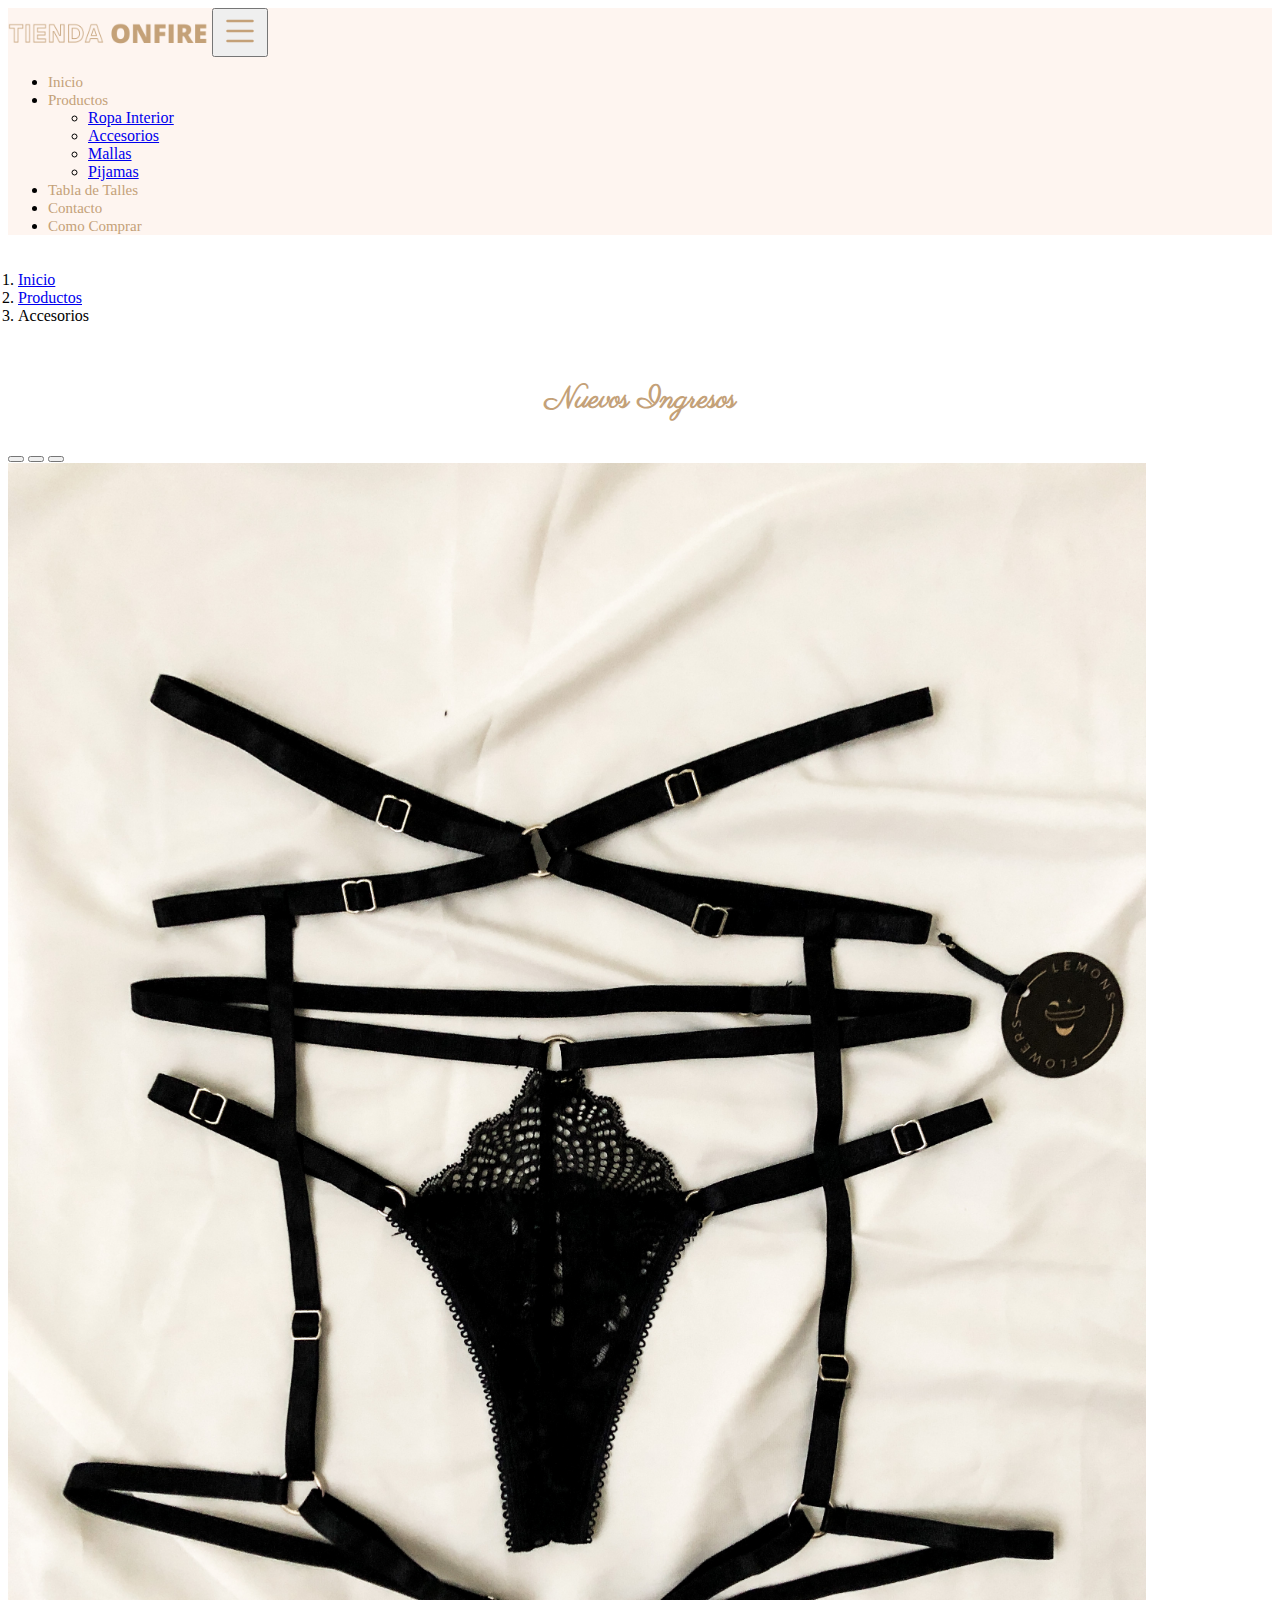
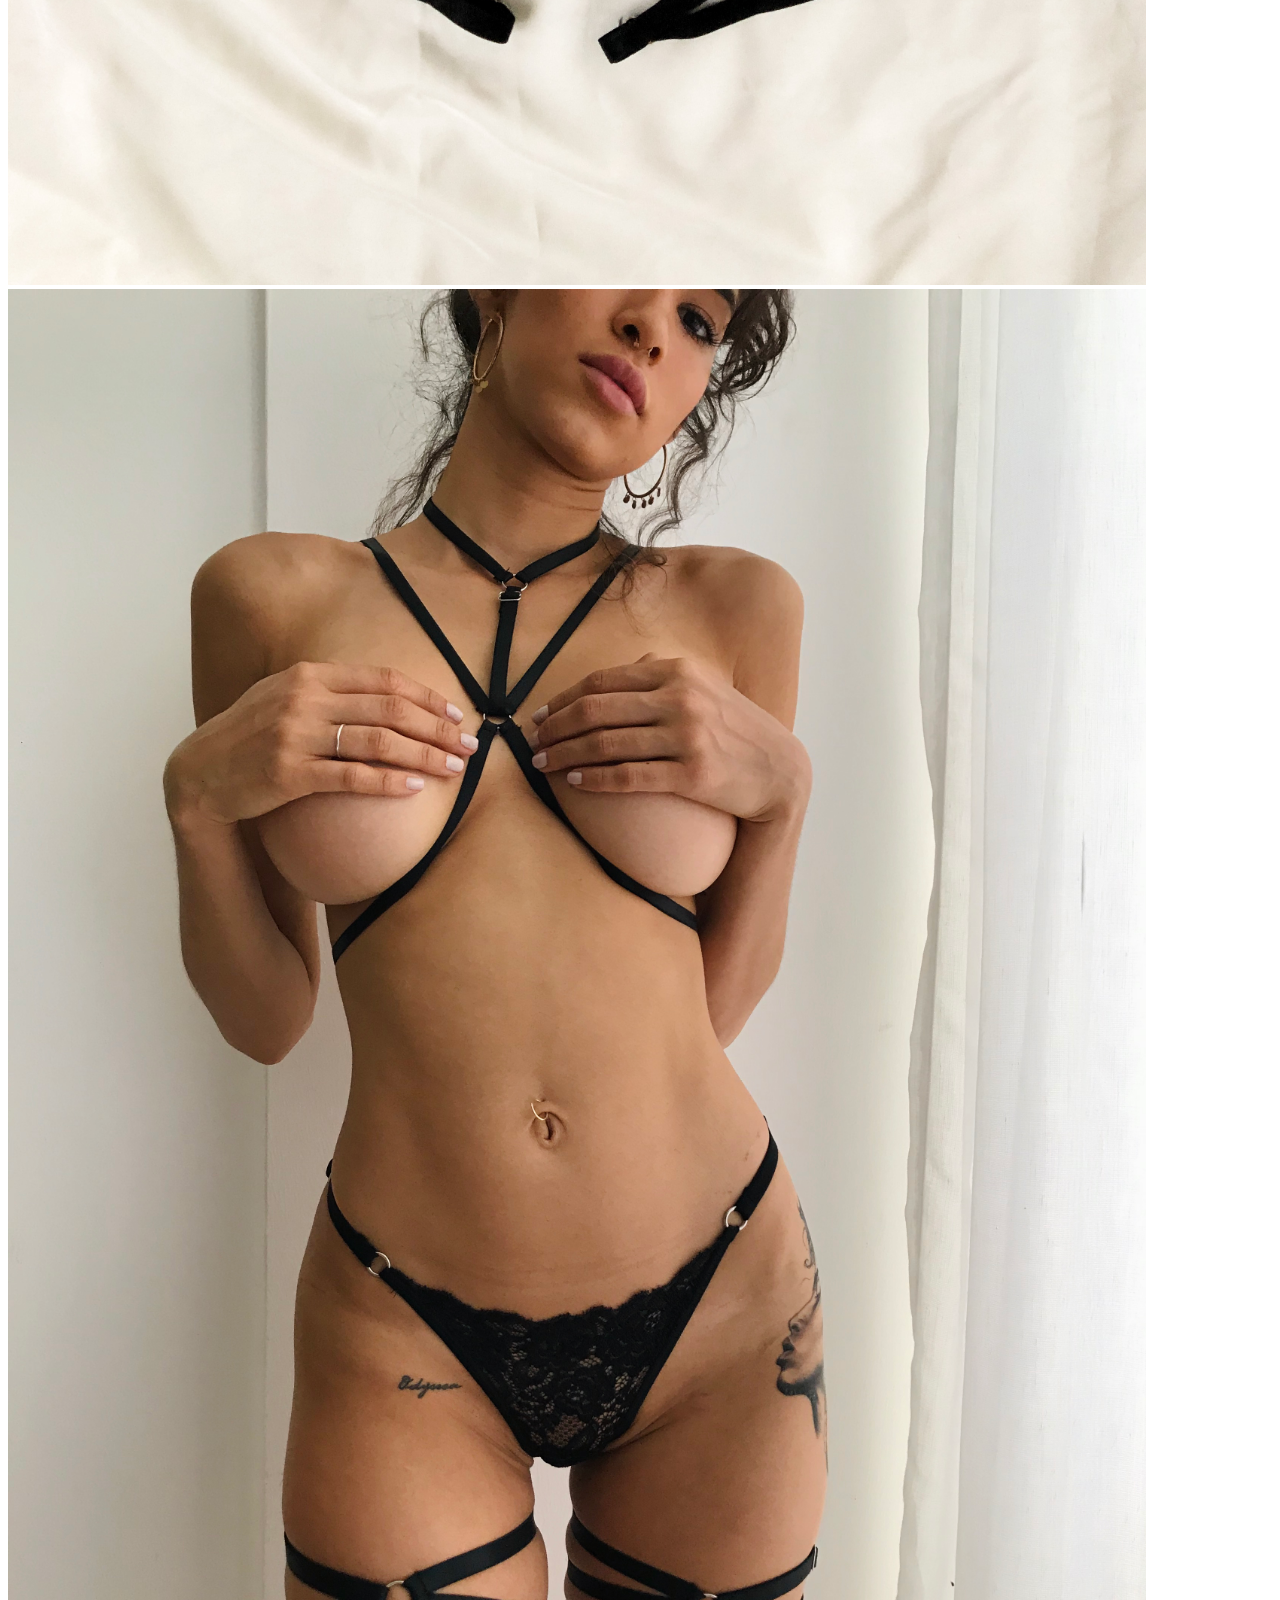
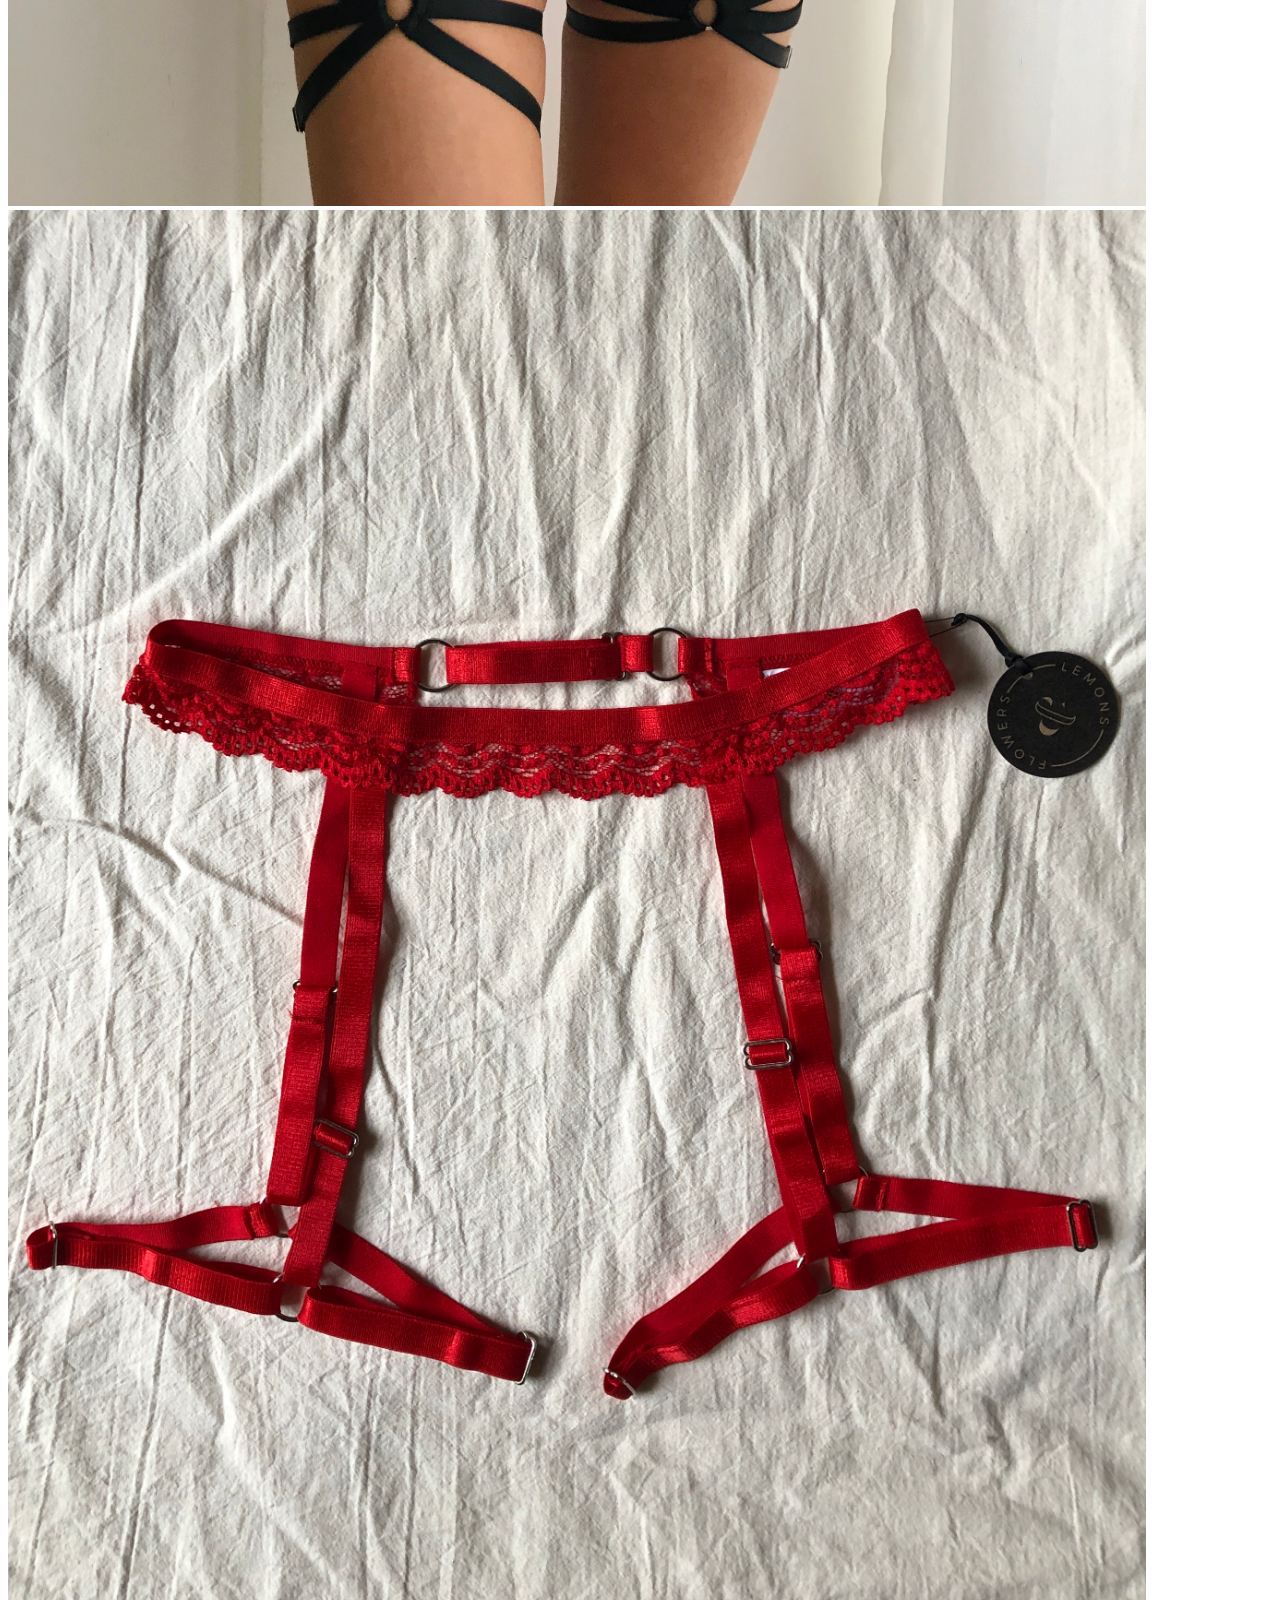
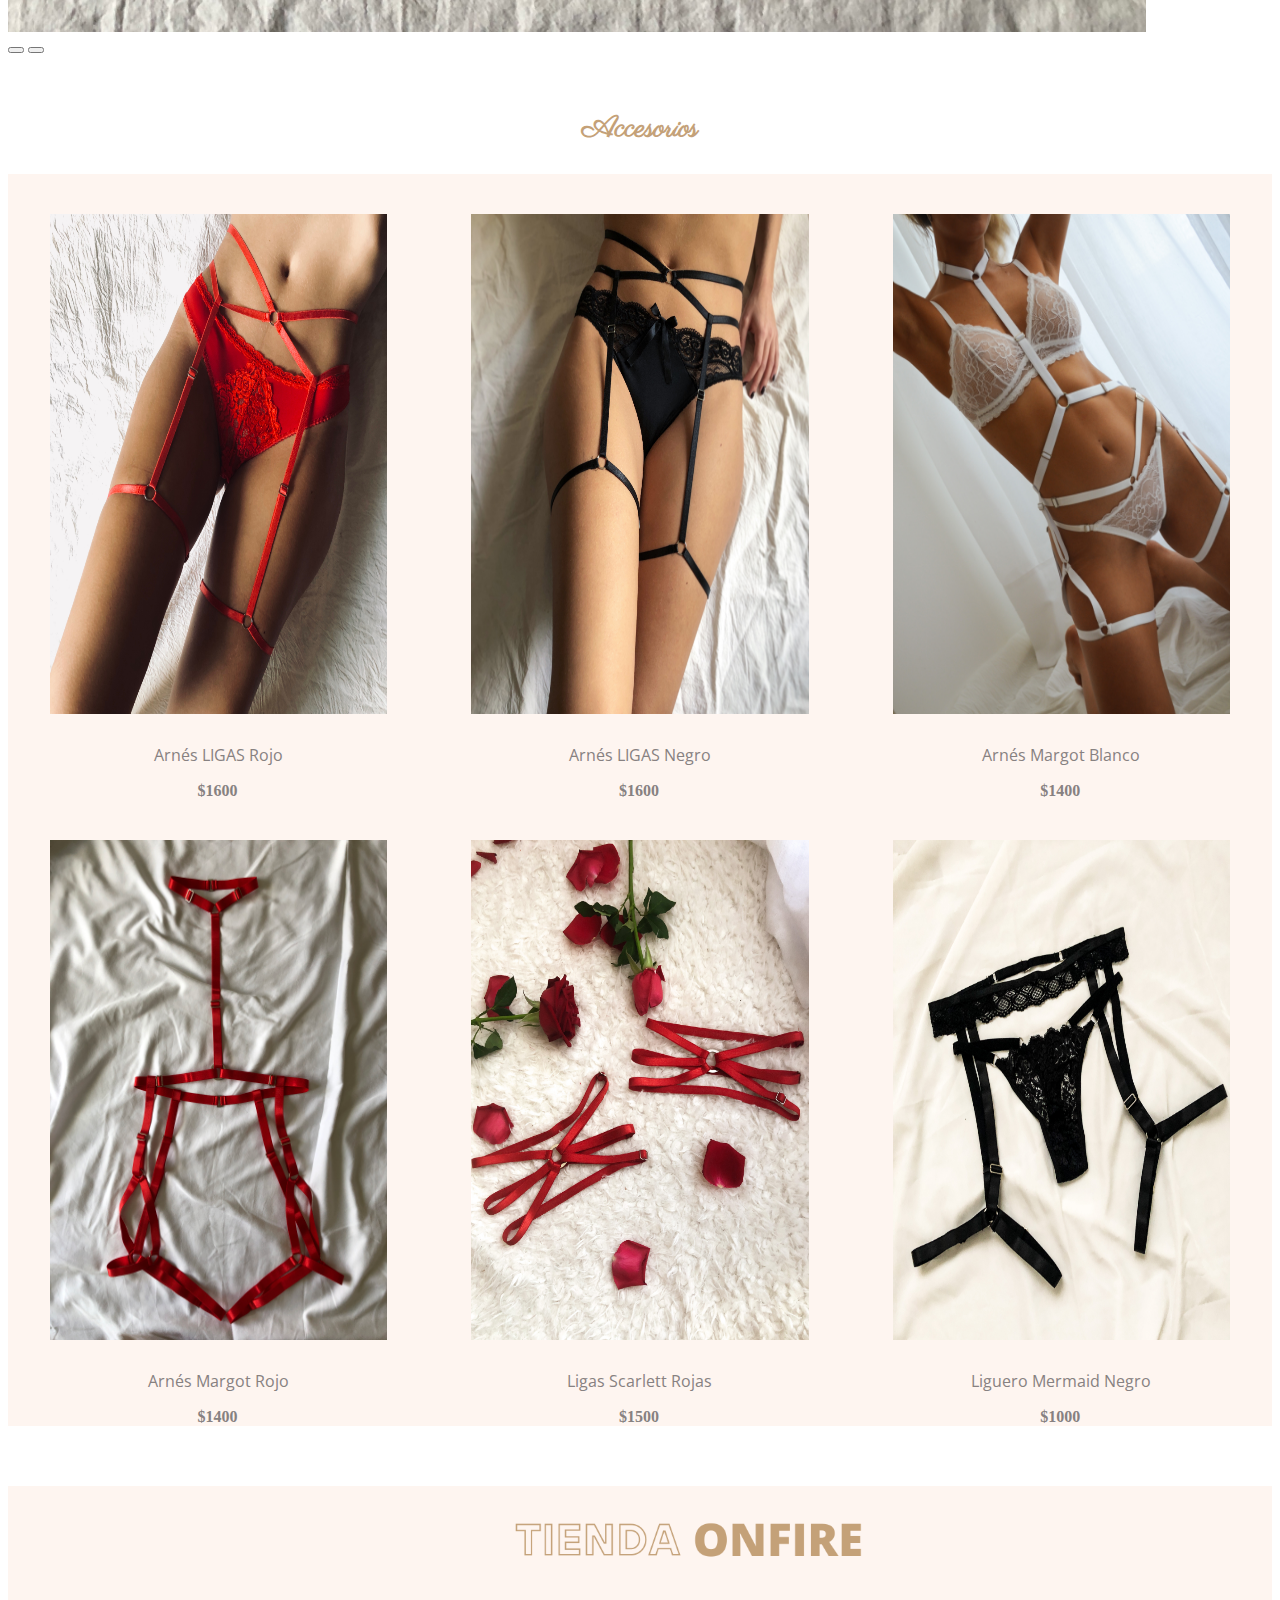
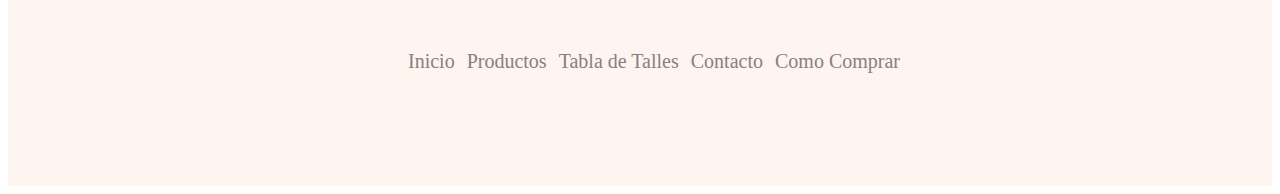
<file: secciones/accesorios.html>
<!DOCTYPE html>
<html lang="es">

<head>
    <meta charset="UTF-8">
    <meta http-equiv="X-UA-Compatible" content="IE=edge">
    <meta name="viewport" content="width=device-width, initial-scale=1.0">
    <title>Productos Onfire / la mejor calidad</title>
    <link href="https://cdn.jsdelivr.net/npm/bootstrap@5.1.3/dist/css/bootstrap.min.css" rel="stylesheet" integrity="sha384-1BmE4kWBq78iYhFldvKuhfTAU6auU8tT94WrHftjDbrCEXSU1oBoqyl2QvZ6jIW3" crossorigin="anonymous">
    <link rel="stylesheet" href="../css/styles.css">
    <link rel="stylesheet" href="https://use.fontawesome.com/releases/v5.8.1/css/all.css" integrity="sha384-50oBUHEmvpQ+1lW4y57PTFmhCaXp0ML5d60M1M7uH2+nqUivzIebhndOJK28anvf" crossorigin="anonymous">
</head>

<style>
    @import url('https://fonts.googleapis.com/css2?family=Parisienne&display=swap');

    @import url('https://fonts.googleapis.com/css2?family=Open+Sans:wght@300&family=Parisienne&display=swap');
</style>

<body>

    <nav class="navbar navbar-expand-sm">
        <div class="container-fluid">
            <a class="navbar-brand" href="../index.html"><img src="../img/logo/01-logoTiendaonfire.png" alt=""></a>
            <button class="navbar-toggler" type="button" data-bs-toggle="collapse" data-bs-target="#collapsibleNavbar">
                <svg xmlns="http://www.w3.org/2000/svg" width="40px" height="40px" fill="currentColor"
                    class="bi bi-list" viewBox="0 0 16 16">
                    <path fill-rule="evenodd"
                        d="M2.5 12a.5.5 0 0 1 .5-.5h10a.5.5 0 0 1 0 1H3a.5.5 0 0 1-.5-.5zm0-4a.5.5 0 0 1 .5-.5h10a.5.5 0 0 1 0 1H3a.5.5 0 0 1-.5-.5zm0-4a.5.5 0 0 1 .5-.5h10a.5.5 0 0 1 0 1H3a.5.5 0 0 1-.5-.5z" />
                </svg>
            </button>
            <div class="collapse navbar-collapse" id="collapsibleNavbar">
                <ul style="align-items: center;" class="navbar-nav">
                    <li class="nav-item">
                        <a class="nav-link" href="../index.html">Inicio</a>
                    </li>
                    <li class="nav-item dropdown">
                        <a class="nav-link dropdown-toggle" href="#" role="button" data-bs-toggle="dropdown">
                            Productos
                        </a>
                        <ul class="dropdown-menu">
                            <li><a class="dropdown-item" href="/secciones/ropainterior.html">Ropa Interior</a></li>
                            <li><a class="dropdown-item" href="accesorios.html">Accesorios</a></li>
                            <li><a class="dropdown-item" href="#">Mallas</a></li>
                            <li><a class="dropdown-item" href="#">Pijamas</a></li>
                        </ul>
                    </li>
                    <li class="nav-item">
                        <a class="nav-link" href="tabladetalles.html">Tabla de Talles</a>
                    </li>
                    <li class="nav-item">
                        <a class="nav-link" href="contacto.html">Contacto</a>
                    </li>
                    <li class="nav-item">
                        <a class="nav-link" href="comocomprar.html">Como Comprar</a>
                    </li>
                </ul>
            </div>
        </div>
    </nav>

    <ol class="breadcrumb">
        <li class="breadcrumb-item" ><a href="../index.html">Inicio</a></li>
        <li class="breadcrumb-item"><a href="../index.html">Productos</a></li>
        <li class="breadcrumb-item active" aria-current="page">Accesorios</li>
    </ol>

    <h2 class="tituloRopaInt">Nuevos Ingresos</h2>

        <!-- Carousel -->
        <div id="demo" class="carousel slide container" data-bs-ride="carousel">

            <!-- Indicators/dots -->
            <div class="carousel-indicators">
                <button type="button" data-bs-target="#demo" data-bs-slide-to="0" class="active"></button>
                <button type="button" data-bs-target="#demo" data-bs-slide-to="1"></button>
                <button type="button" data-bs-target="#demo" data-bs-slide-to="2"></button>
            </div>
    
            <!-- The slideshow/carousel -->
            <div class="carousel-inner">
                <div class="carousel-item active">
                    <img src="../img/Carousel/Carousel 3.2.JPG" alt="Los Angeles" class="d-block" style="width:100%">
                </div>
                <div class="carousel-item">
                    <img src="../img/Carousel/Carousel 3.1.HEIC" alt="Chicago" class="d-block" style="width:100%">
                </div>
                <div class="carousel-item">
                    <img src="../img/Carousel/Carousel 3.3.JPG" alt="New York" class="d-block" style="width:100%">
                </div>
            </div>
    
            <!-- Left and right controls/icons -->
            <button class="carousel-control-prev" type="button" data-bs-target="#demo" data-bs-slide="prev">
                <span class="carousel-control-prev-icon"></span>
            </button>
            <button class="carousel-control-next" type="button" data-bs-target="#demo" data-bs-slide="next">
                <span class="carousel-control-next-icon"></span>
            </button>
        </div>

        <h2 class="tituloRopaInt">Accesorios</h2>

    <div class="contenedorRopaInterior">
        <div class="productoInterior">
            <img src="../img/Productos/Accesorios/accesorio1.HEIC" alt="">
            <p>Arnés LIGAS Rojo</p>
            <strong>$1600</strong>
        </div>
        <div class="productoInterior">
            <img src="../img/Productos/Accesorios/accesorio2.jpg" alt="">
            <p>Arnés LIGAS Negro</p>
            <strong>$1600</strong>
        </div>
        <div class="productoInterior">
            <img src="../img/Productos/Accesorios/accesorio3.jpg" alt="">
            <p>Arnés Margot Blanco</p>
            <strong>$1400</strong>
        </div>
        <div class="productoInterior">
            <img src="../img/Productos/Accesorios/accesorio4.JPG" alt="">
            <p>Arnés Margot Rojo</p>
            <strong>$1400</strong>
        </div>
        <div class="productoInterior">
            <img src="../img/Productos/Accesorios/accesorio5.JPG" alt="">
            <p>Ligas Scarlett Rojas</p>
            <strong>$1500</strong>
        </div>
        <div class="productoInterior">
            <img src="../img/Productos/Accesorios/accesorio6.JPG" alt="">
            <p>Liguero Mermaid Negro</p>
            <strong>$1000</strong>
        </div>
    </div>

    <footer>
        <img class="mx-auto d-block" src="../img/logo/01-logoTiendaonfire.png" alt="">
        <ul class="sitemap">
            <li>
                <a href="../index.html">Inicio</a>
            </li>
            <li>
                <a href="ropainterior.html">Productos</a>
            </li>
            <li>
                <a href="tabladetalles.html">Tabla de Talles</a>
            </li>
            <li>
                <a href="contacto.html">Contacto</a>
            </li>
            <li>
                <a href="comocomprar.html">Como Comprar</a>
            </li>

        </ul>
    </footer>

    
    <script src="https://cdn.jsdelivr.net/npm/@popperjs/core@2.10.2/dist/umd/popper.min.js" integrity="sha384-7+zCNj/IqJ95wo16oMtfsKbZ9ccEh31eOz1HGyDuCQ6wgnyJNSYdrPa03rtR1zdB" crossorigin="anonymous"></script>
    <script src="https://cdn.jsdelivr.net/npm/bootstrap@5.1.3/dist/js/bootstrap.min.js" integrity="sha384-QJHtvGhmr9XOIpI6YVutG+2QOK9T+ZnN4kzFN1RtK3zEFEIsxhlmWl5/YESvpZ13" crossorigin="anonymous"></script>
    
</body>

</html>
</file>
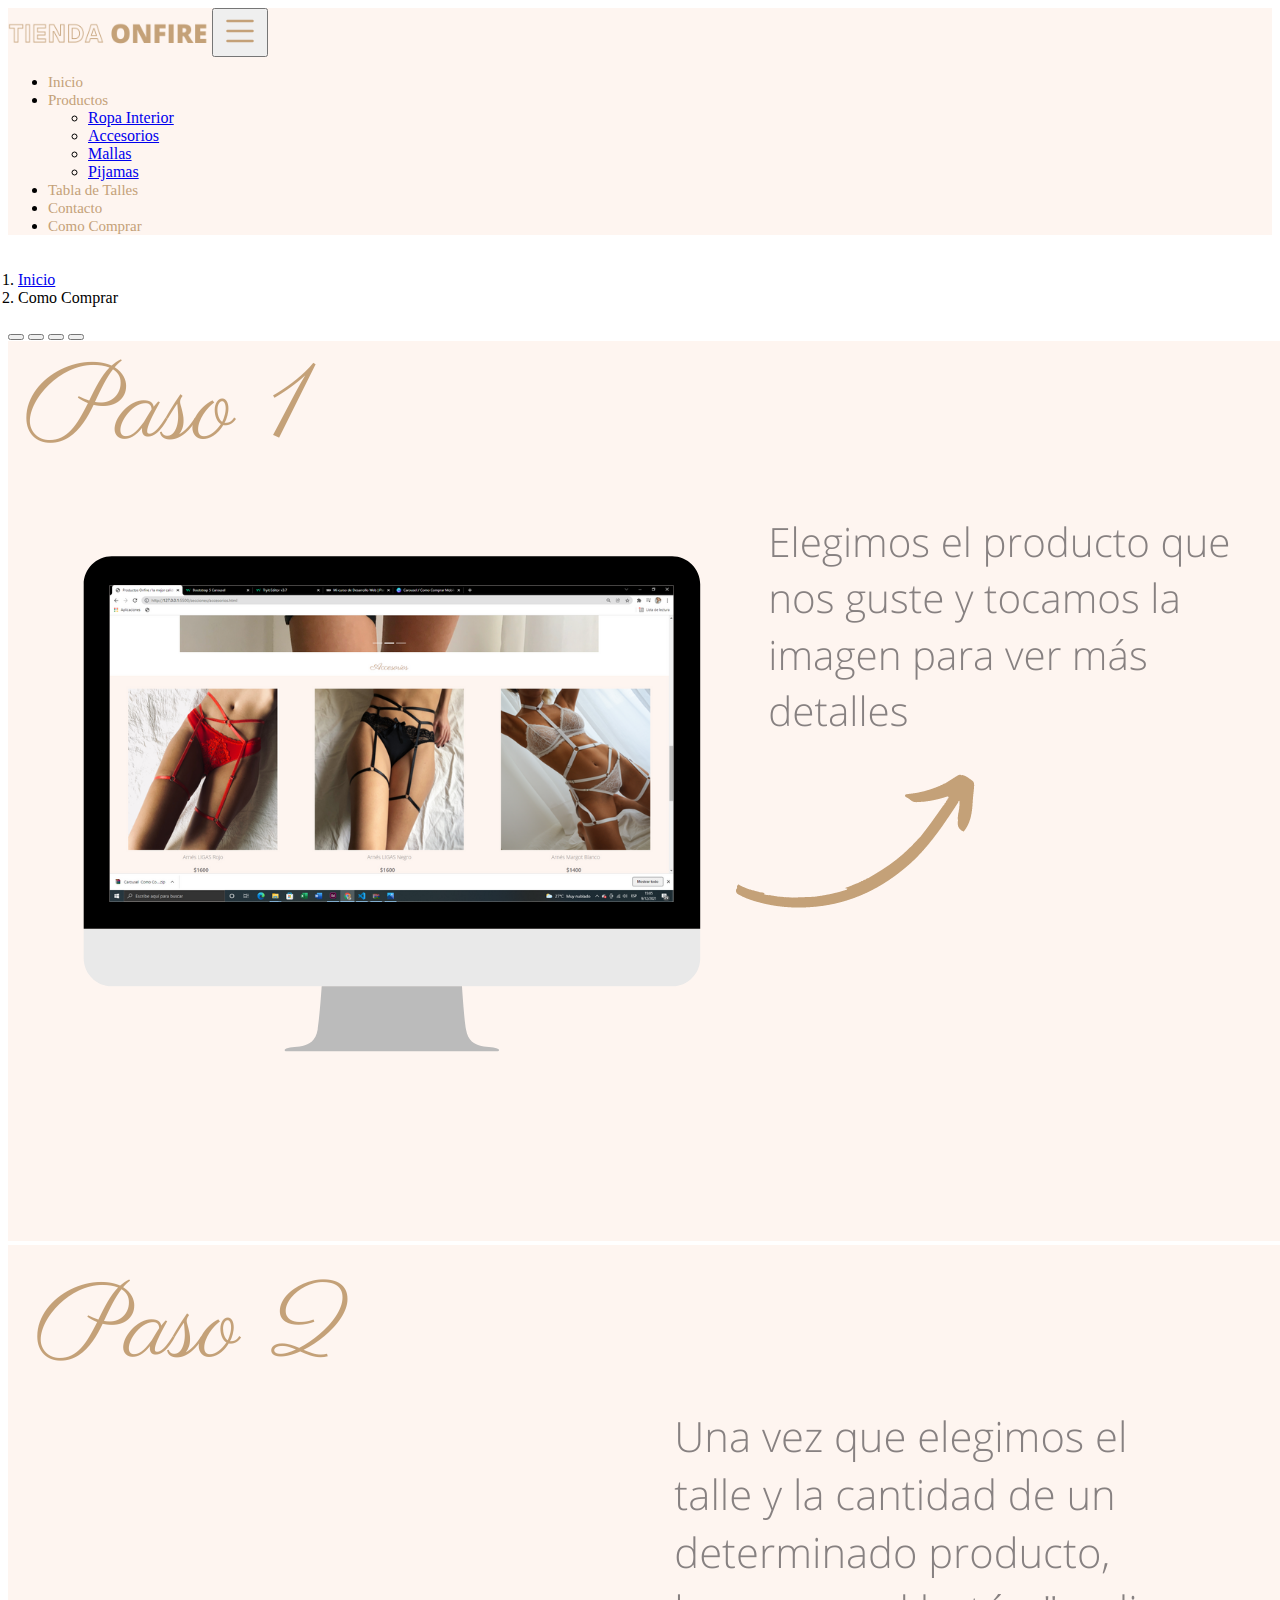
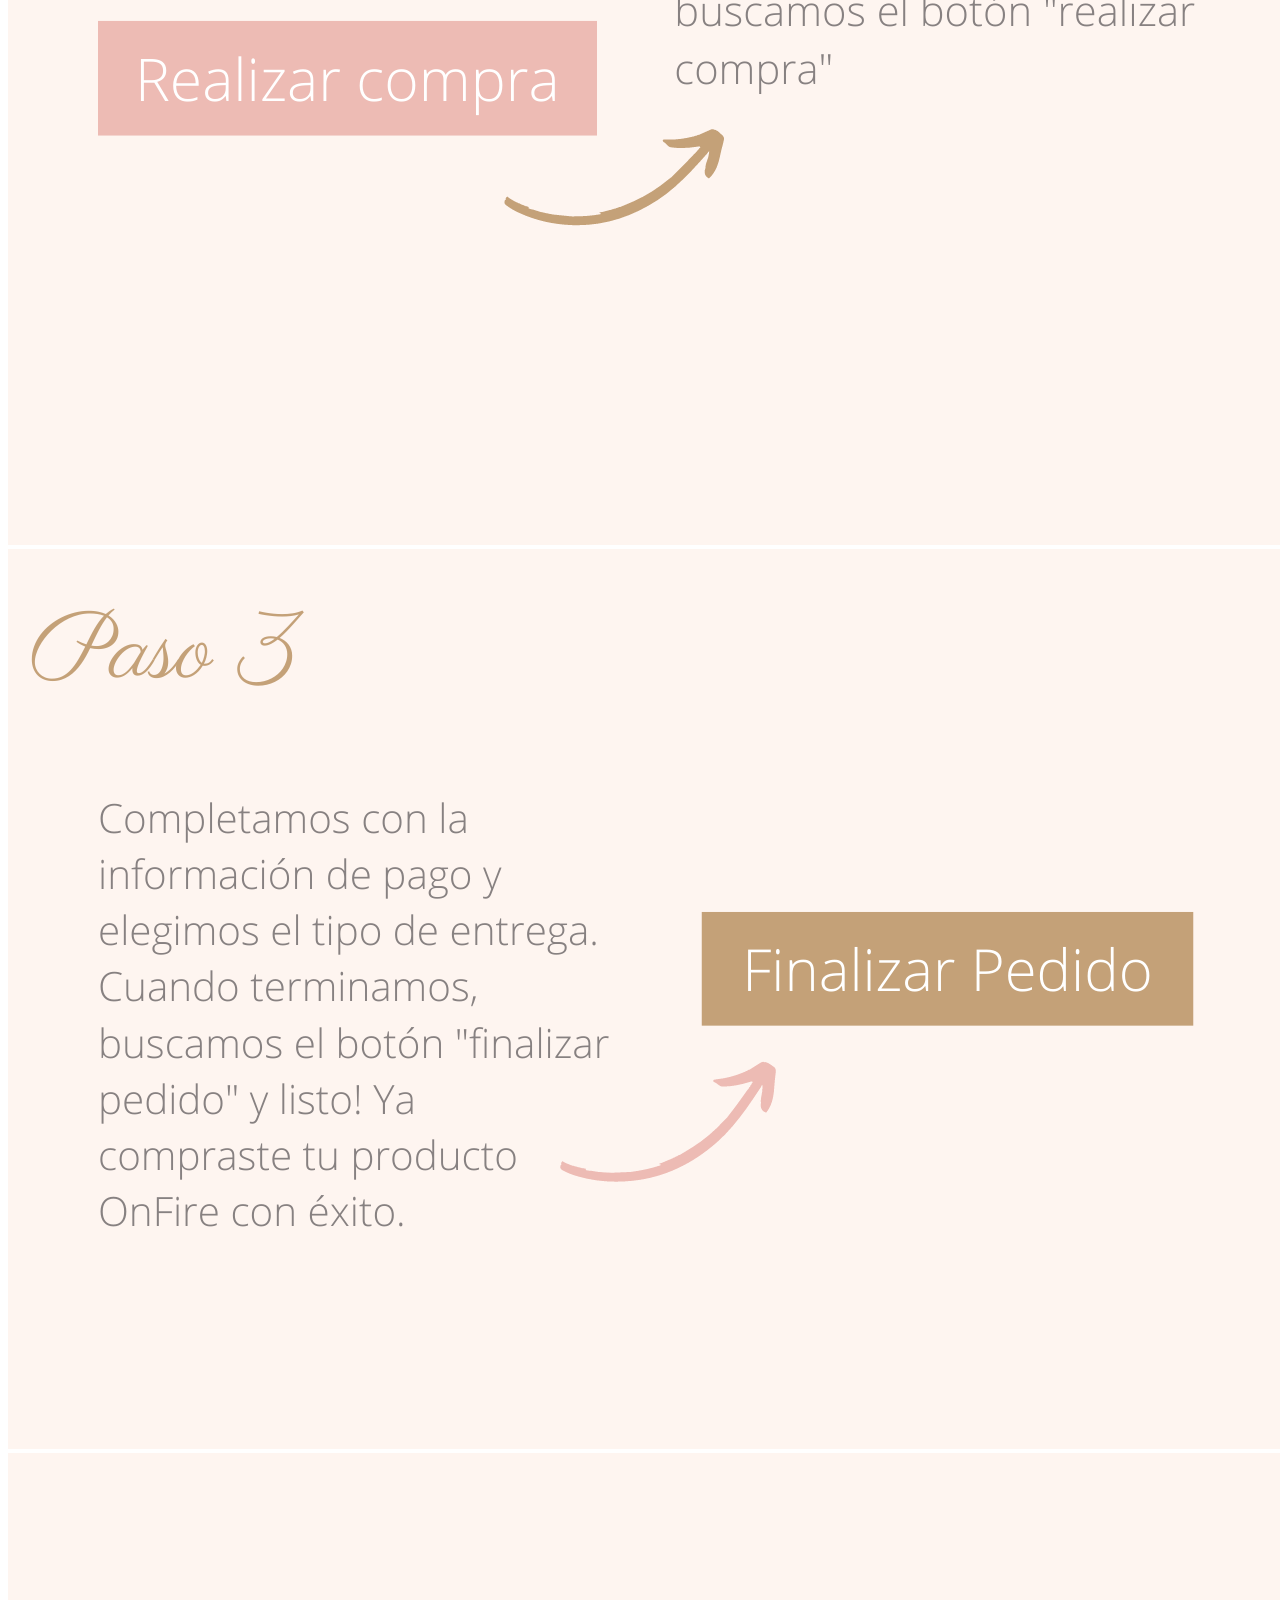
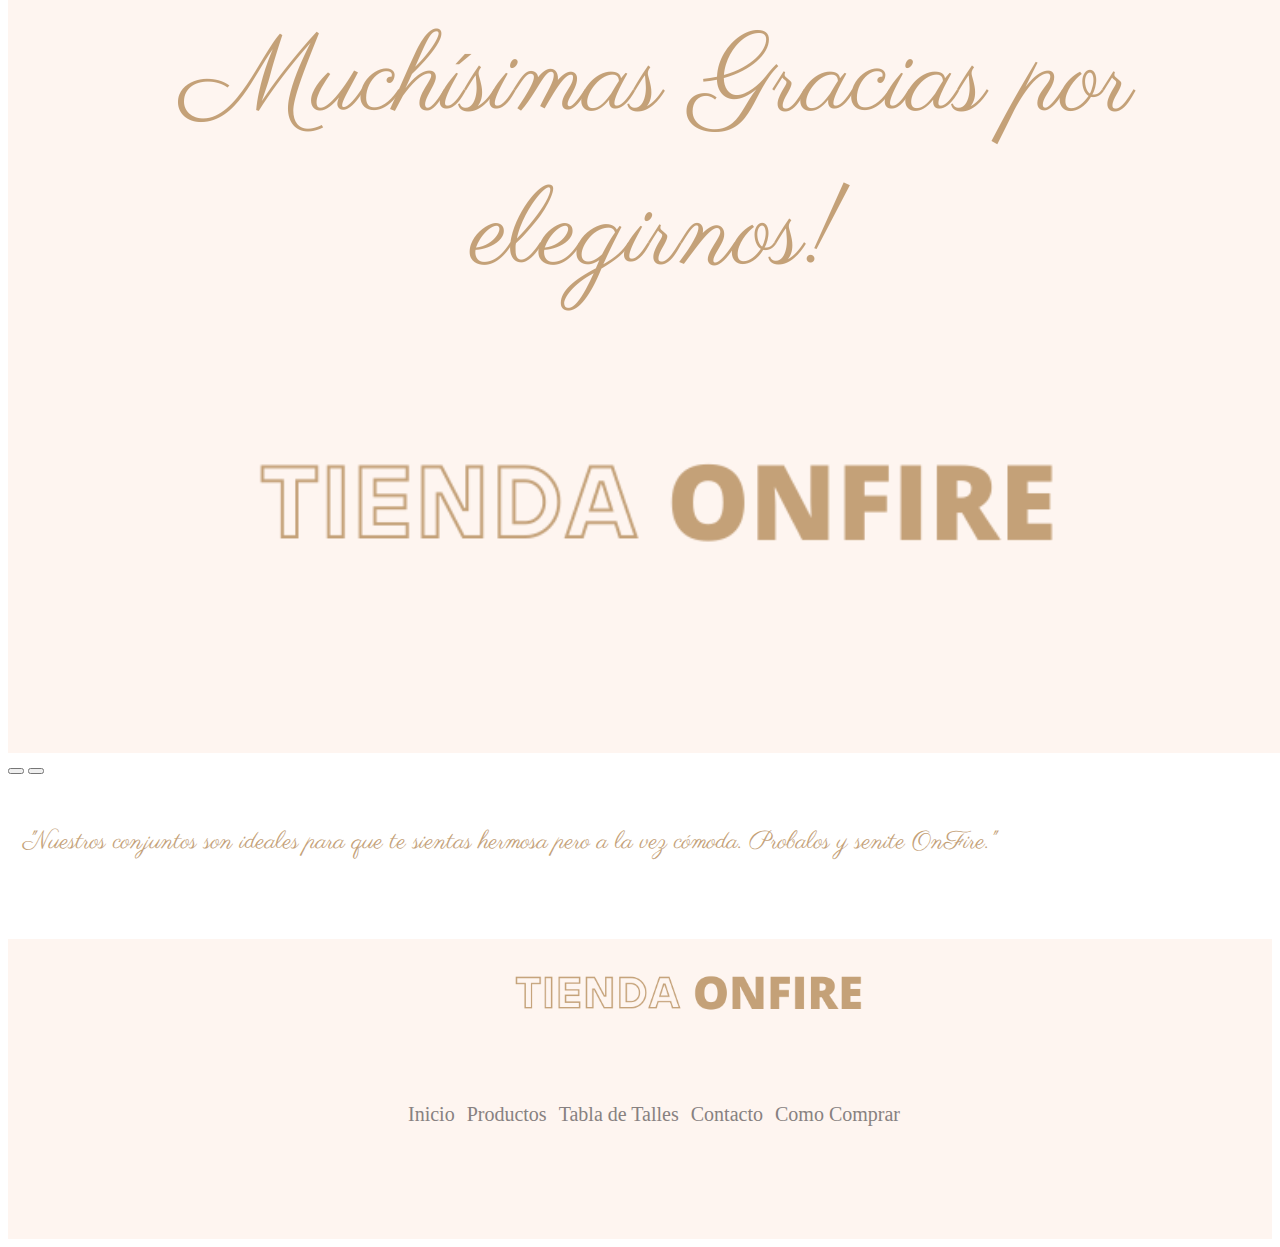
<file: secciones/comocomprar.html>
<!DOCTYPE html>
<html lang="es">

<head>
    <meta charset="UTF-8">
    <meta http-equiv="X-UA-Compatible" content="IE=edge">
    <meta name="viewport" content="width=device-width, initial-scale=1.0">
    <title>Productos Onfire / la mejor calidad</title>
    <link href="https://cdn.jsdelivr.net/npm/bootstrap@5.1.3/dist/css/bootstrap.min.css" rel="stylesheet" integrity="sha384-1BmE4kWBq78iYhFldvKuhfTAU6auU8tT94WrHftjDbrCEXSU1oBoqyl2QvZ6jIW3" crossorigin="anonymous">
    <link rel="stylesheet" href="../css/styles.css">
    <link rel="stylesheet" href="https://use.fontawesome.com/releases/v5.8.1/css/all.css" integrity="sha384-50oBUHEmvpQ+1lW4y57PTFmhCaXp0ML5d60M1M7uH2+nqUivzIebhndOJK28anvf" crossorigin="anonymous">
</head>

<style>
    @import url('https://fonts.googleapis.com/css2?family=Parisienne&display=swap');

    @import url('https://fonts.googleapis.com/css2?family=Open+Sans:wght@300&family=Parisienne&display=swap');
</style>

<body>

    <nav class="navbar navbar-expand-sm">
        <div class="container-fluid">
            <a class="navbar-brand" href="../index.html"><img src="../img/logo/01-logoTiendaonfire.png" alt=""></a>
            <button class="navbar-toggler" type="button" data-bs-toggle="collapse" data-bs-target="#collapsibleNavbar">
                <svg xmlns="http://www.w3.org/2000/svg" width="40px" height="40px" fill="currentColor"
                    class="bi bi-list" viewBox="0 0 16 16">
                    <path fill-rule="evenodd"
                        d="M2.5 12a.5.5 0 0 1 .5-.5h10a.5.5 0 0 1 0 1H3a.5.5 0 0 1-.5-.5zm0-4a.5.5 0 0 1 .5-.5h10a.5.5 0 0 1 0 1H3a.5.5 0 0 1-.5-.5zm0-4a.5.5 0 0 1 .5-.5h10a.5.5 0 0 1 0 1H3a.5.5 0 0 1-.5-.5z" />
                </svg>
            </button>
            <div class="collapse navbar-collapse" id="collapsibleNavbar">
                <ul style="align-items: center;" class="navbar-nav">
                    <li class="nav-item">
                        <a class="nav-link" href="../index.html">Inicio</a>
                    </li>
                    <li class="nav-item dropdown">
                        <a class="nav-link dropdown-toggle" href="#" role="button" data-bs-toggle="dropdown">
                            Productos
                        </a>
                        <ul class="dropdown-menu">
                            <li><a class="dropdown-item" href="/secciones/ropainterior.html">Ropa Interior</a></li>
                            <li><a class="dropdown-item" href="accesorios.html">Accesorios</a></li>
                            <li><a class="dropdown-item" href="#">Mallas</a></li>
                            <li><a class="dropdown-item" href="#">Pijamas</a></li>
                        </ul>
                    </li>
                    <li class="nav-item">
                        <a class="nav-link" href="tabladetalles.html">Tabla de Talles</a>
                    </li>
                    <li class="nav-item">
                        <a class="nav-link" href="contacto.html">Contacto</a>
                    </li>
                    <li class="nav-item">
                        <a class="nav-link" href="comocomprar.html">Como Comprar</a>
                    </li>
                </ul>
            </div>
        </div>
    </nav>

    <ol class="breadcrumb">
        <li class="breadcrumb-item" ><a href="../index.html">Inicio</a></li>
        <li class="breadcrumb-item active" aria-current="page">Como Comprar</li>
    </ol>

<!-- Carousel Mobile -->
<div id="demo" class="container carousel slide carousel-mobile" data-bs-ride="carousel">

    <!-- Indicators/dots -->
    <div class="carousel-indicators">
        <button type="button" data-bs-target="#demo" data-bs-slide-to="0" class="active"></button>
        <button type="button" data-bs-target="#demo" data-bs-slide-to="1"></button>
        <button type="button" data-bs-target="#demo" data-bs-slide-to="2"></button>
        <button type="button" data-bs-target="#demo" data-bs-slide-to="3"></button>
    </div>

    <!-- The slideshow/carousel -->
    <div class="carousel-inner">
        <div class="carousel-item active">
            <img src="../img/como comprar/1.png" alt="" class="d-block w-100">
        </div>
        <div class="carousel-item">
            <img src="../img/como comprar/2.png" alt="" class="d-block w-100">
        </div>
        <div class="carousel-item">
            <img src="../img/como comprar/3.png" alt="" class="d-block w-100">
        </div>
        <div class="carousel-item">
            <img src="../img/como comprar/4.png" alt="" class="d-block w-100">
        </div>
    </div>

    <!-- Left and right controls/icons -->
    <button class="carousel-control-prev" type="button" data-bs-target="#demo" data-bs-slide="prev">
        <span class="carousel-control-prev-icon"></span>
    </button>
    <button class="carousel-control-next" type="button" data-bs-target="#demo" data-bs-slide="next">
        <span class="carousel-control-next-icon"></span>
    </button>
</div>



<!-- Carousel PC -->
<div id="demo" class="container carousel slide carousel-compu" data-bs-ride="carousel">

    <!-- Indicators/dots -->
    <div class="carousel-indicators">
        <button type="button" data-bs-target="#demo" data-bs-slide-to="0" class="active"></button>
        <button type="button" data-bs-target="#demo" data-bs-slide-to="1"></button>
        <button type="button" data-bs-target="#demo" data-bs-slide-to="2"></button>
        <button type="button" data-bs-target="#demo" data-bs-slide-to="3"></button>
    </div>

    <!-- The slideshow/carousel -->
    <div class="carousel-inner">
        <div class="carousel-item active">
            <img src="../img/como comprar/01 PC.png" alt="" class="d-block w-100">
        </div>
        <div class="carousel-item">
            <img src="../img/como comprar/02 PC.png" alt="" class="d-block w-100">
        </div>
        <div class="carousel-item">
            <img src="../img/como comprar/03 PC.png" alt="" class="d-block w-100">
        </div>
        <div class="carousel-item">
            <img src="../img/como comprar/04 PC.png" alt="" class="d-block w-100">
        </div>
    </div>

    <!-- Left and right controls/icons -->
    <button class="carousel-control-prev" type="button" data-bs-target="#demo" data-bs-slide="prev">
        <span class="carousel-control-prev-icon"></span>
    </button>
    <button class="carousel-control-next" type="button" data-bs-target="#demo" data-bs-slide="next">
        <span class="carousel-control-next-icon"></span>
    </button>
</div>


    <p class="text-center frase1">"Nuestros conjuntos son ideales para que te sientas hermosa pero a la vez cómoda. Probalos y senite OnFire."</p>

    <footer>
        <img class="mx-auto d-block" src="../img/logo/01-logoTiendaonfire.png" alt="">
        <ul class="sitemap">
            <li>
                <a href="../index.html">Inicio</a>
            </li>
            <li>
                <a href="ropainterior.html">Productos</a>
            </li>
            <li>
                <a href="tabladetalles.html">Tabla de Talles</a>
            </li>
            <li>
                <a href="contacto.html">Contacto</a>
            </li>
            <li>
                <a href="comocomprar.html">Como Comprar</a>
            </li>

        </ul>
    </footer>

    
    <script src="https://cdn.jsdelivr.net/npm/@popperjs/core@2.10.2/dist/umd/popper.min.js" integrity="sha384-7+zCNj/IqJ95wo16oMtfsKbZ9ccEh31eOz1HGyDuCQ6wgnyJNSYdrPa03rtR1zdB" crossorigin="anonymous"></script>
    <script src="https://cdn.jsdelivr.net/npm/bootstrap@5.1.3/dist/js/bootstrap.min.js" integrity="sha384-QJHtvGhmr9XOIpI6YVutG+2QOK9T+ZnN4kzFN1RtK3zEFEIsxhlmWl5/YESvpZ13" crossorigin="anonymous"></script>
    
</body>

</html>
</file>
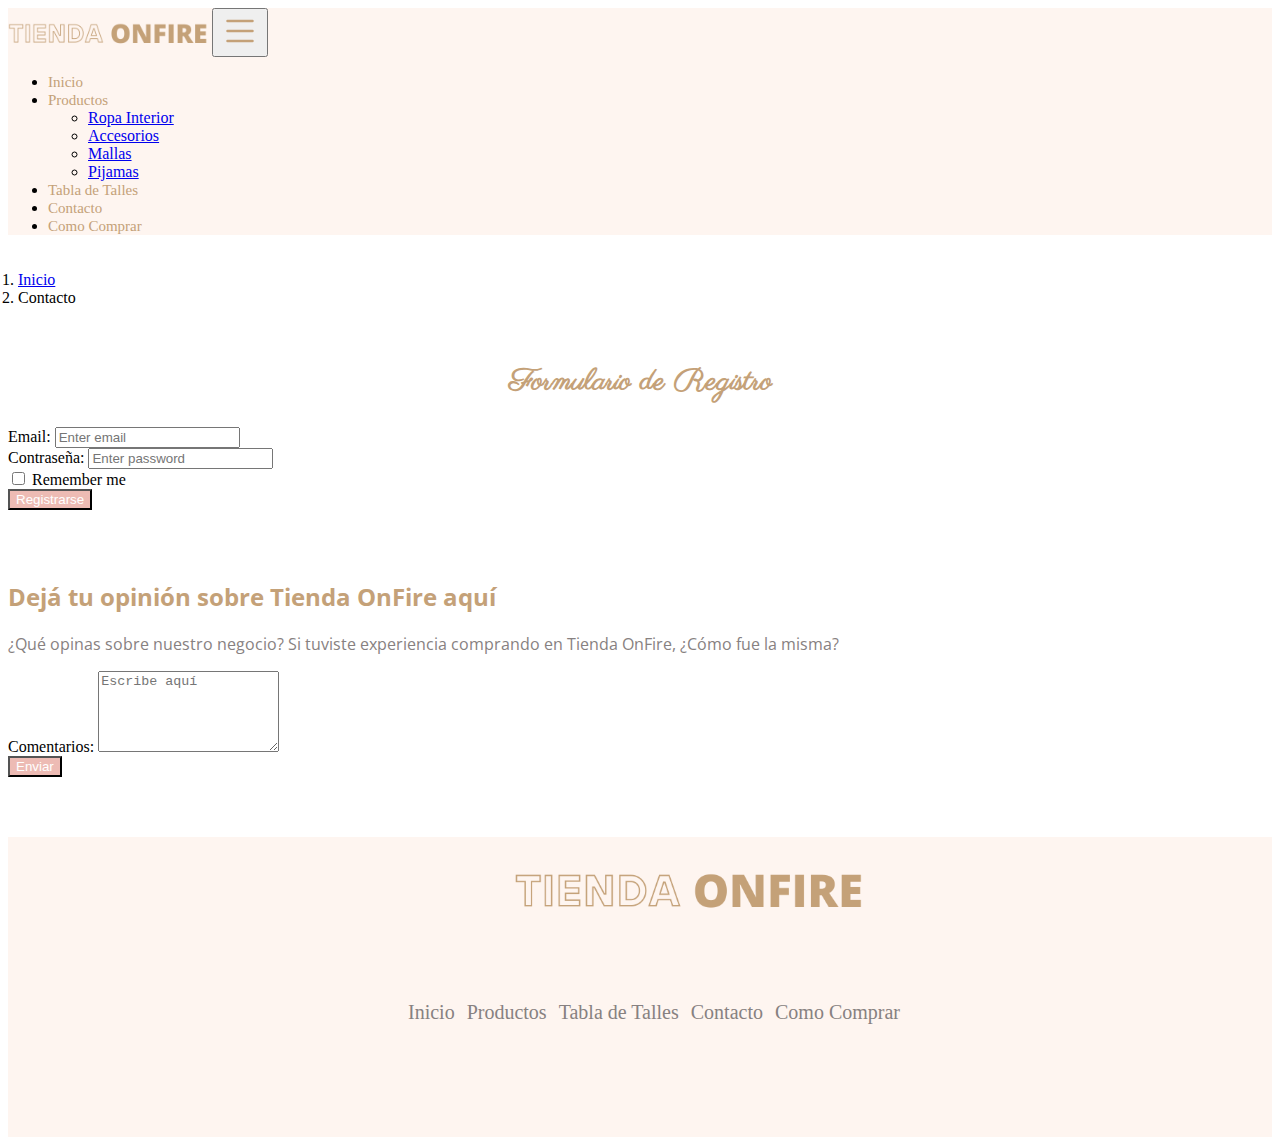
<file: secciones/contacto.html>
<!DOCTYPE html>
<html lang="es">

<head>
    <meta charset="UTF-8">
    <meta http-equiv="X-UA-Compatible" content="IE=edge">
    <meta name="viewport" content="width=device-width, initial-scale=1.0">
    <title>Productos Onfire / la mejor calidad</title>
    <link href="https://cdn.jsdelivr.net/npm/bootstrap@5.1.3/dist/css/bootstrap.min.css" rel="stylesheet" integrity="sha384-1BmE4kWBq78iYhFldvKuhfTAU6auU8tT94WrHftjDbrCEXSU1oBoqyl2QvZ6jIW3" crossorigin="anonymous">
    <link rel="stylesheet" href="../css/styles.css">
    <link rel="stylesheet" href="https://use.fontawesome.com/releases/v5.8.1/css/all.css" integrity="sha384-50oBUHEmvpQ+1lW4y57PTFmhCaXp0ML5d60M1M7uH2+nqUivzIebhndOJK28anvf" crossorigin="anonymous">
</head>

<style>
    @import url('https://fonts.googleapis.com/css2?family=Parisienne&display=swap');

    @import url('https://fonts.googleapis.com/css2?family=Open+Sans:wght@300&family=Parisienne&display=swap');
</style>

<body>

    <nav class="navbar navbar-expand-sm">
        <div class="container-fluid">
            <a class="navbar-brand" href="../index.html"><img src="../img/logo/01-logoTiendaonfire.png" alt=""></a>
            <button class="navbar-toggler" type="button" data-bs-toggle="collapse" data-bs-target="#collapsibleNavbar">
                <svg xmlns="http://www.w3.org/2000/svg" width="40px" height="40px" fill="currentColor"
                    class="bi bi-list" viewBox="0 0 16 16">
                    <path fill-rule="evenodd"
                        d="M2.5 12a.5.5 0 0 1 .5-.5h10a.5.5 0 0 1 0 1H3a.5.5 0 0 1-.5-.5zm0-4a.5.5 0 0 1 .5-.5h10a.5.5 0 0 1 0 1H3a.5.5 0 0 1-.5-.5zm0-4a.5.5 0 0 1 .5-.5h10a.5.5 0 0 1 0 1H3a.5.5 0 0 1-.5-.5z" />
                </svg>
            </button>
            <div class="collapse navbar-collapse" id="collapsibleNavbar">
                <ul style="align-items: center;" class="navbar-nav">
                    <li class="nav-item">
                        <a class="nav-link" href="../index.html">Inicio</a>
                    </li>
                    <li class="nav-item dropdown">
                        <a class="nav-link dropdown-toggle" href="#" role="button" data-bs-toggle="dropdown">
                            Productos
                        </a>
                        <ul class="dropdown-menu">
                            <li><a class="dropdown-item" href="/secciones/ropainterior.html">Ropa Interior</a></li>
                            <li><a class="dropdown-item" href="accesorios.html">Accesorios</a></li>
                            <li><a class="dropdown-item" href="#">Mallas</a></li>
                            <li><a class="dropdown-item" href="#">Pijamas</a></li>
                        </ul>
                    </li>
                    <li class="nav-item">
                        <a class="nav-link" href="tabladetalles.html">Tabla de Talles</a>
                    </li>
                    <li class="nav-item">
                        <a class="nav-link" href="contacto.html">Contacto</a>
                    </li>
                    <li class="nav-item">
                        <a class="nav-link" href="comocomprar.html">Como Comprar</a>
                    </li>
                </ul>
            </div>
        </div>
    </nav>

    <ol class="breadcrumb">
        <li class="breadcrumb-item" ><a href="../index.html">Inicio</a></li>
        <li class="breadcrumb-item active" aria-current="page">Contacto</li>
    </ol>

    <div class="container mt-3">
        <h2 class="tituloRopaInt">Formulario de Registro</h2>
        <form action="/action_page.php">
            <div class="mb-3 mt-3">
                <label for="email">Email:</label>
                <input type="email" class="form-control" id="email" placeholder="Enter email" name="email">
            </div>
            <div class="mb-3">
                <label for="pwd">Contraseña:</label>
                <input type="password" class="form-control" id="pwd" placeholder="Enter password" name="pswd">
            </div>
            <div class="form-check mb-3">
                <label class="form-check-label">
                    <input class="form-check-input" type="checkbox" name="remember"> Remember me
                </label>
            </div>
            <button type="submit" class="btn btn-light">Registrarse</button>
        </form>
    </div>

    <div class="comentarios container mt-3">
        <h2>Dejá tu opinión sobre Tienda OnFire aquí</h2>
        <p>¿Qué opinas sobre nuestro negocio? Si tuviste experiencia comprando en Tienda OnFire, ¿Cómo fue la misma?</p>
        <form action="/action_page.php">
            <div class="mb-3 mt-3">
                <label for="comment">Comentarios:</label>
                <textarea class="form-control" rows="5" id="comment" name="text" placeholder="Escribe aquí"></textarea>
            </div>
            <button type="submit" class="btn btn-light">Enviar</button>
        </form>
    </div>

    <footer>
        <img class="mx-auto d-block" src="../img/logo/01-logoTiendaonfire.png" alt="">
        <ul class="sitemap">
            <li>
                <a href="../index.html">Inicio</a>
            </li>
            <li>
                <a href="ropainterior.html">Productos</a>
            </li>
            <li>
                <a href="tabladetalles.html">Tabla de Talles</a>
            </li>
            <li>
                <a href="contacto.html">Contacto</a>
            </li>
            <li>
                <a href="comocomprar.html">Como Comprar</a>
            </li>

        </ul>
    </footer>

    
    <script src="https://cdn.jsdelivr.net/npm/@popperjs/core@2.10.2/dist/umd/popper.min.js" integrity="sha384-7+zCNj/IqJ95wo16oMtfsKbZ9ccEh31eOz1HGyDuCQ6wgnyJNSYdrPa03rtR1zdB" crossorigin="anonymous"></script>
    <script src="https://cdn.jsdelivr.net/npm/bootstrap@5.1.3/dist/js/bootstrap.min.js" integrity="sha384-QJHtvGhmr9XOIpI6YVutG+2QOK9T+ZnN4kzFN1RtK3zEFEIsxhlmWl5/YESvpZ13" crossorigin="anonymous"></script>
    
</body>

</html>
</file>
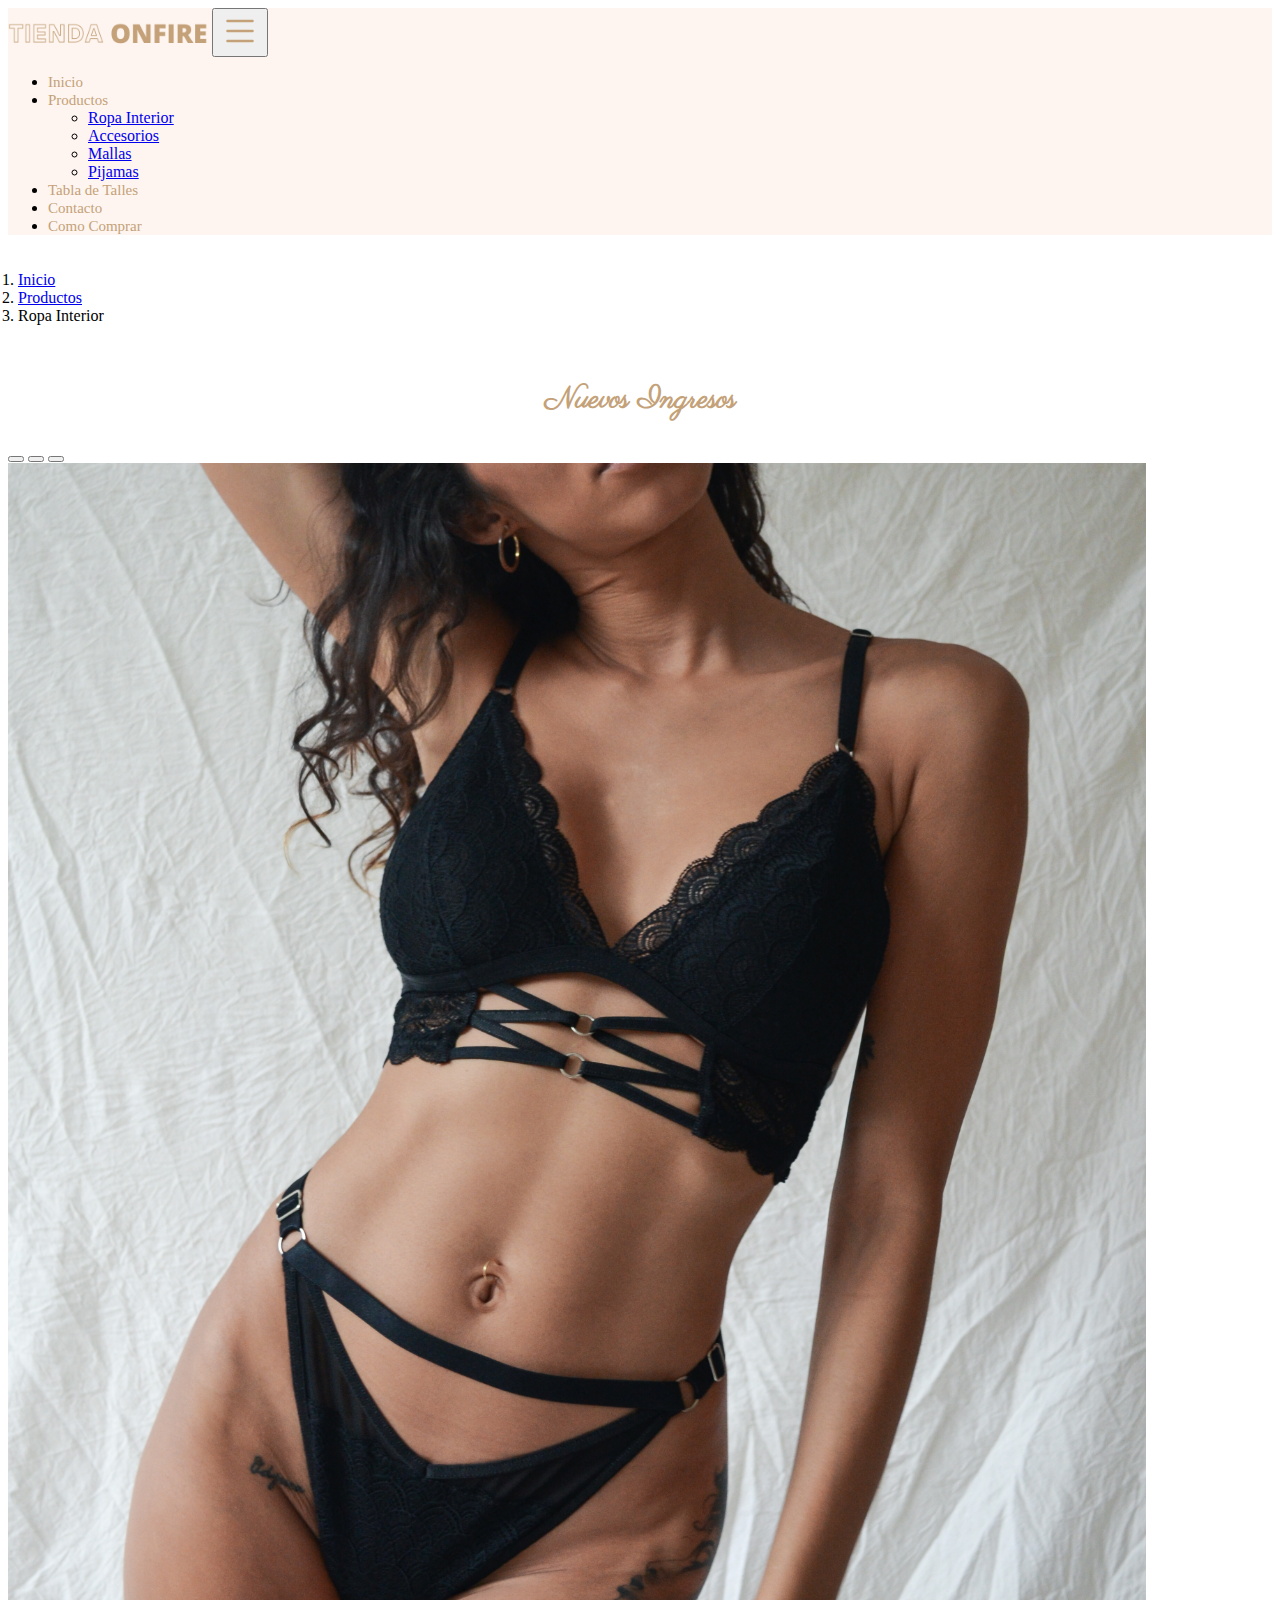
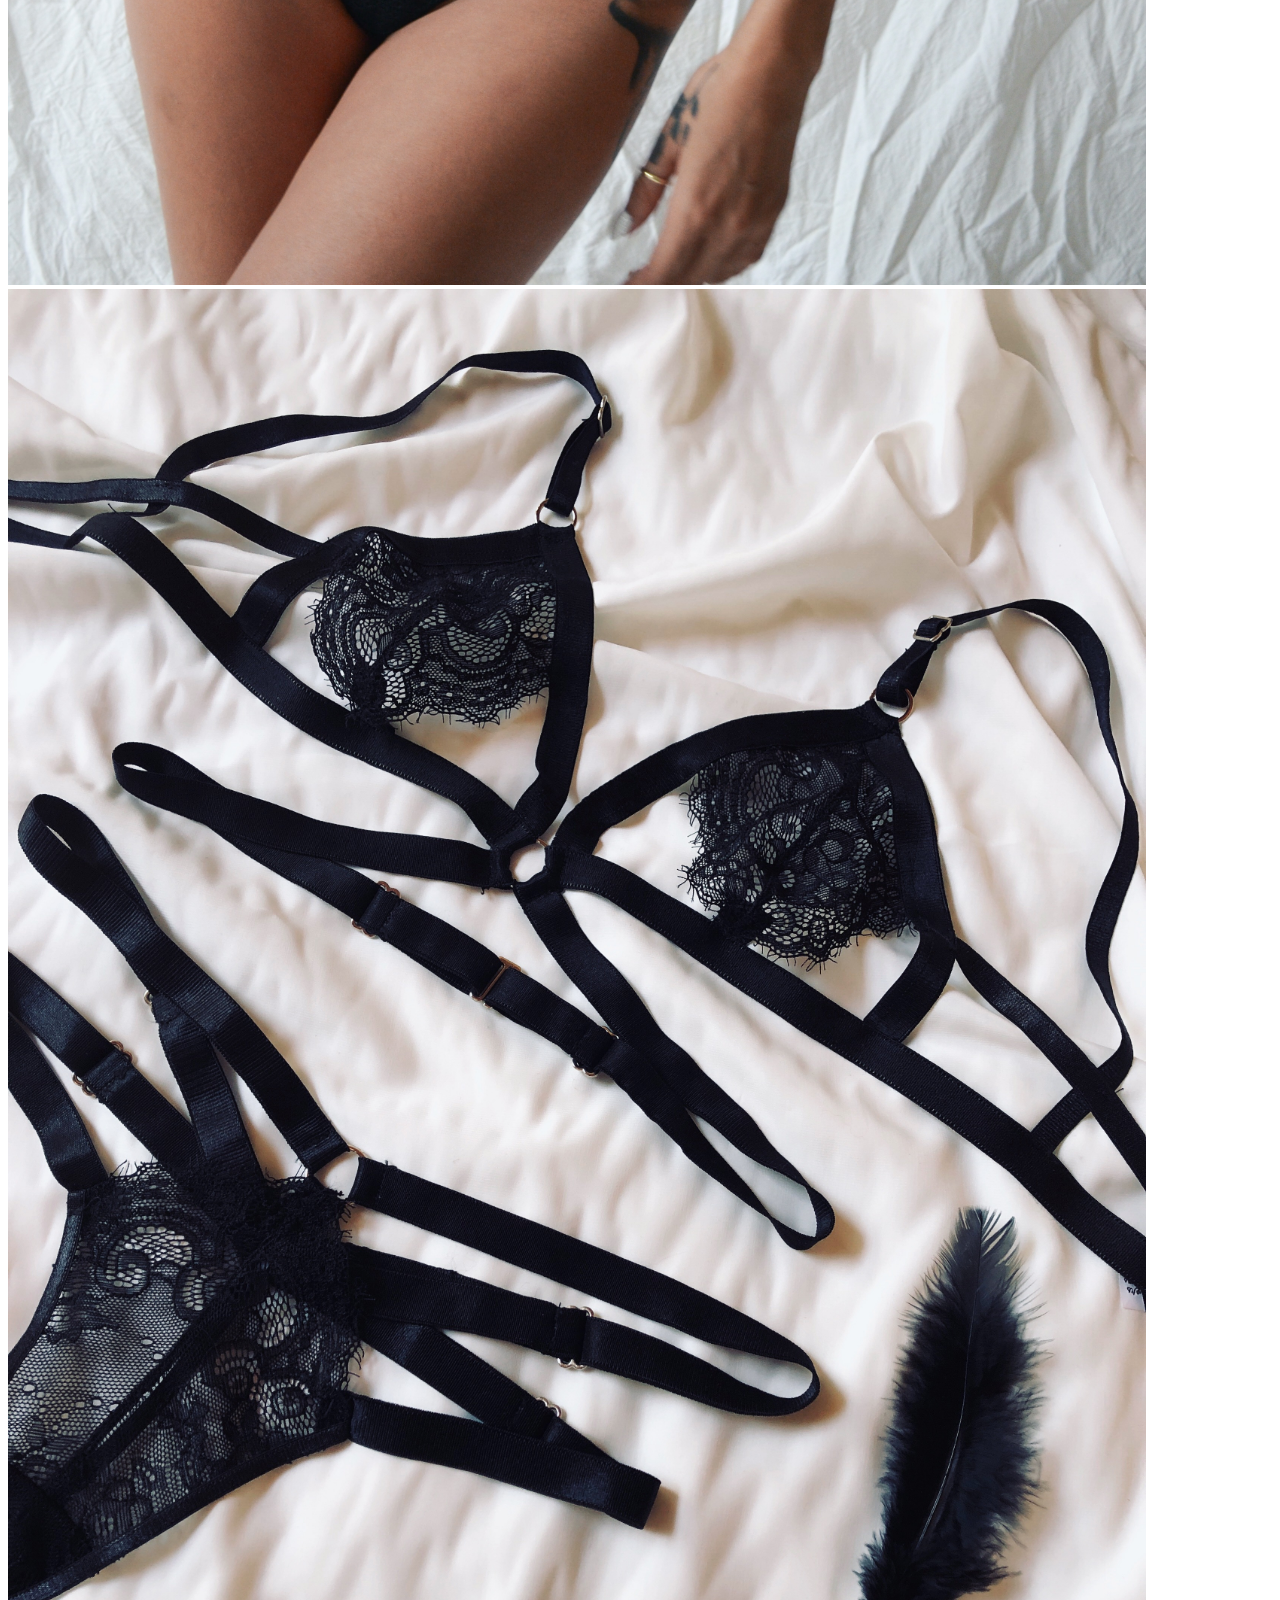
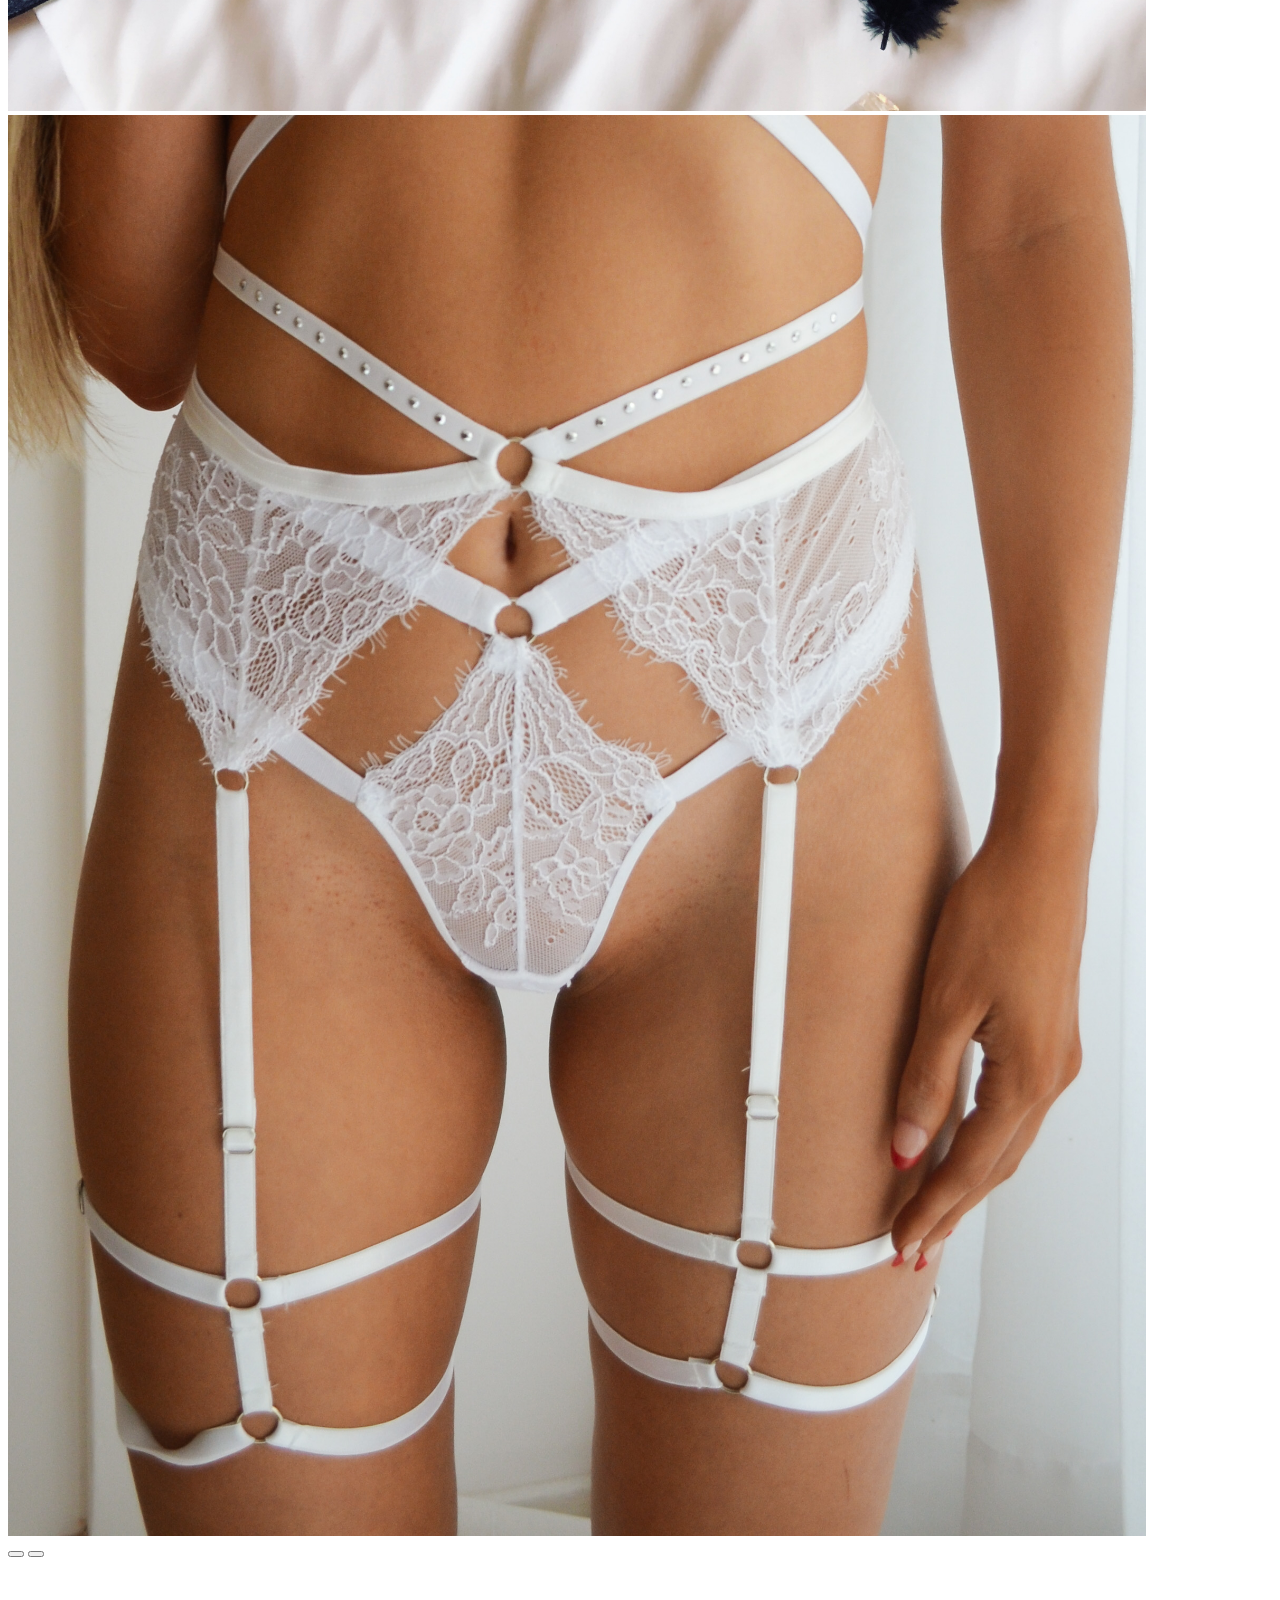
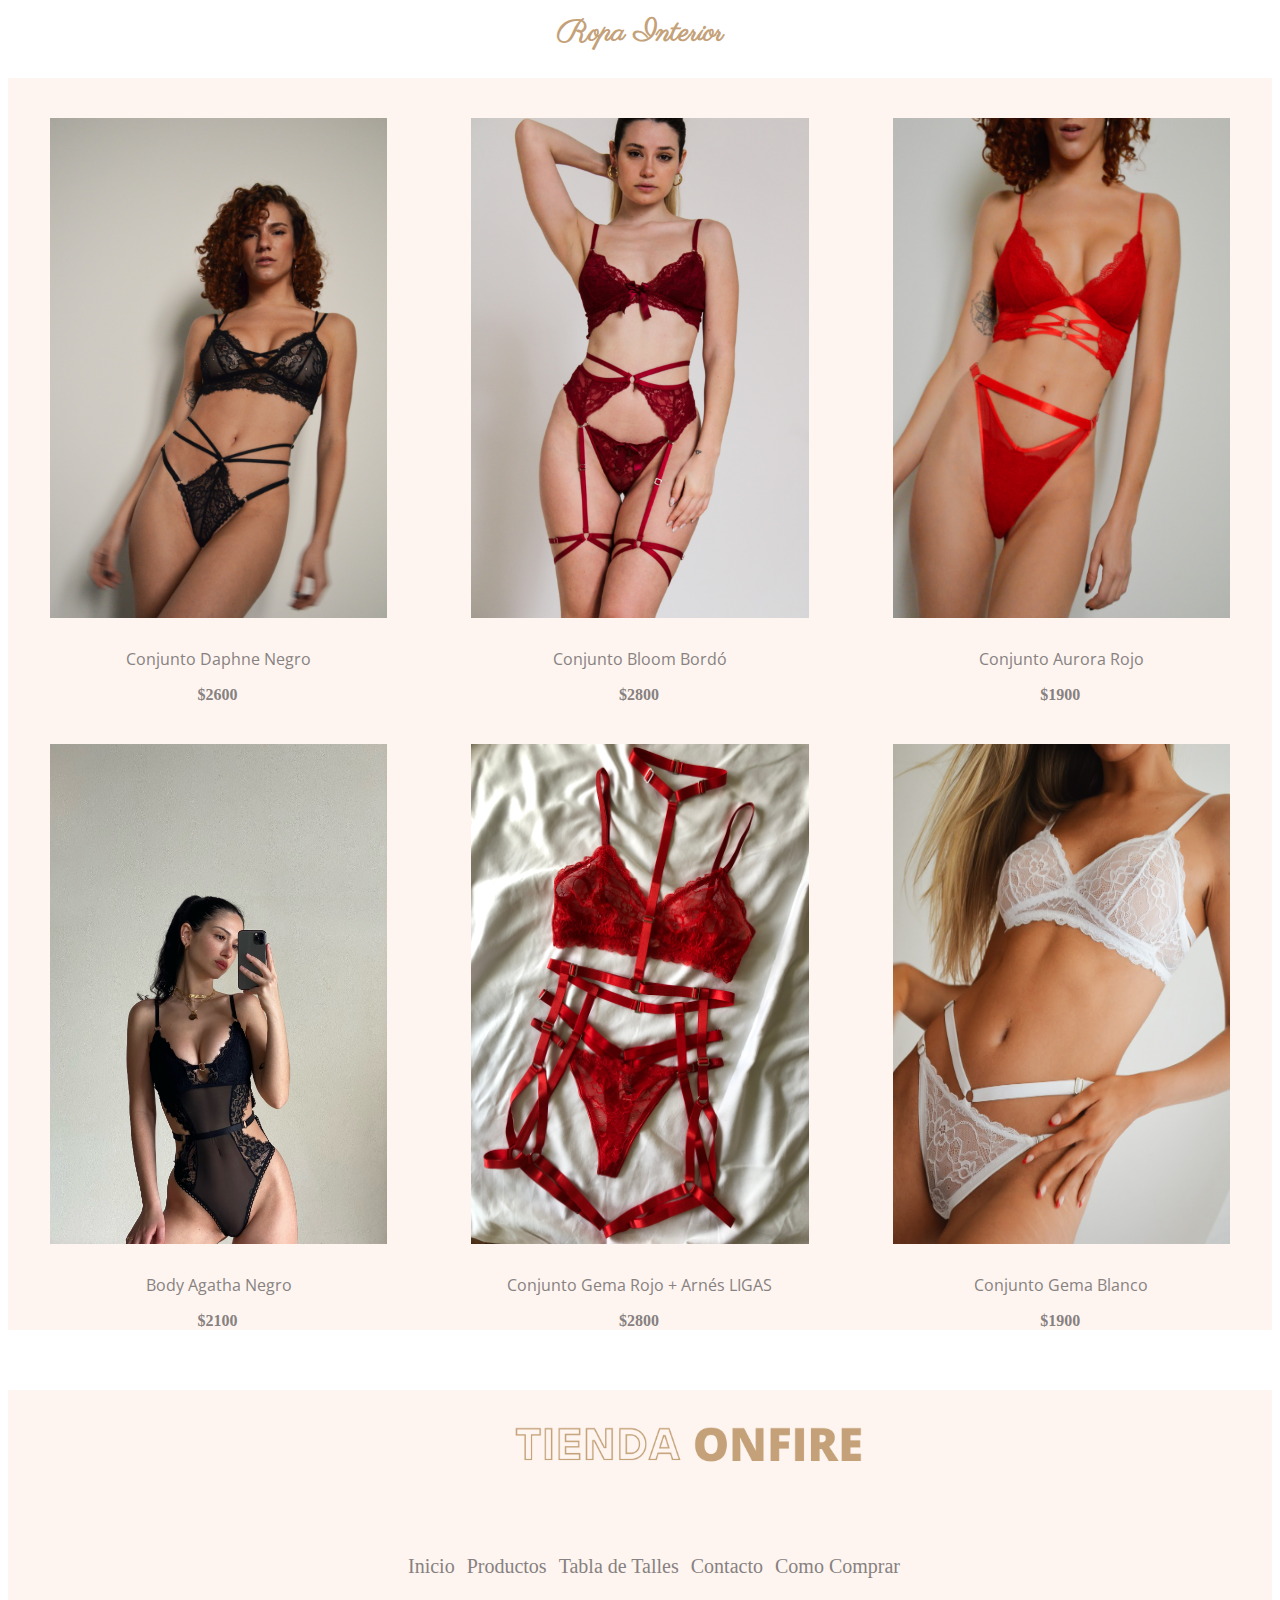
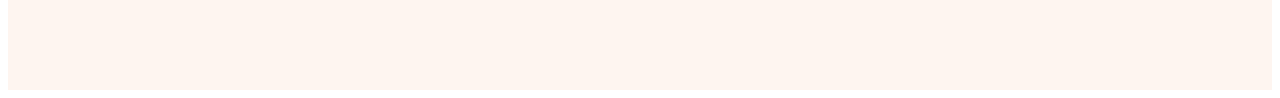
<file: secciones/ropainterior.html>
<!DOCTYPE html>
<html lang="es">

<head>
    <meta charset="UTF-8">
    <meta http-equiv="X-UA-Compatible" content="IE=edge">
    <meta name="viewport" content="width=device-width, initial-scale=1.0">
    <title>Productos Onfire / la mejor calidad</title>
    <link href="https://cdn.jsdelivr.net/npm/bootstrap@5.1.3/dist/css/bootstrap.min.css" rel="stylesheet" integrity="sha384-1BmE4kWBq78iYhFldvKuhfTAU6auU8tT94WrHftjDbrCEXSU1oBoqyl2QvZ6jIW3" crossorigin="anonymous">
    <link rel="stylesheet" href="../css/styles.css">
    <link rel="stylesheet" href="https://use.fontawesome.com/releases/v5.8.1/css/all.css" integrity="sha384-50oBUHEmvpQ+1lW4y57PTFmhCaXp0ML5d60M1M7uH2+nqUivzIebhndOJK28anvf" crossorigin="anonymous">
</head>

<style>
    @import url('https://fonts.googleapis.com/css2?family=Parisienne&display=swap');

    @import url('https://fonts.googleapis.com/css2?family=Open+Sans:wght@300&family=Parisienne&display=swap');
</style>

<body>

    <nav class="navbar navbar-expand-sm">
        <div class="container-fluid">
            <a class="navbar-brand" href="../index.html"><img src="../img/logo/01-logoTiendaonfire.png" alt=""></a>
            <button class="navbar-toggler" type="button" data-bs-toggle="collapse" data-bs-target="#collapsibleNavbar">
                <svg xmlns="http://www.w3.org/2000/svg" width="40px" height="40px" fill="currentColor"
                    class="bi bi-list" viewBox="0 0 16 16">
                    <path fill-rule="evenodd"
                        d="M2.5 12a.5.5 0 0 1 .5-.5h10a.5.5 0 0 1 0 1H3a.5.5 0 0 1-.5-.5zm0-4a.5.5 0 0 1 .5-.5h10a.5.5 0 0 1 0 1H3a.5.5 0 0 1-.5-.5zm0-4a.5.5 0 0 1 .5-.5h10a.5.5 0 0 1 0 1H3a.5.5 0 0 1-.5-.5z" />
                </svg>
            </button>
            <div class="collapse navbar-collapse" id="collapsibleNavbar">
                <ul style="align-items: center;" class="navbar-nav">
                    <li class="nav-item">
                        <a class="nav-link" href="../index.html">Inicio</a>
                    </li>
                    <li class="nav-item dropdown">
                        <a class="nav-link dropdown-toggle" href="#" role="button" data-bs-toggle="dropdown">
                            Productos
                        </a>
                        <ul class="dropdown-menu">
                            <li><a class="dropdown-item" href="/secciones/ropainterior.html">Ropa Interior</a></li>
                            <li><a class="dropdown-item" href="accesorios.html">Accesorios</a></li>
                            <li><a class="dropdown-item" href="#">Mallas</a></li>
                            <li><a class="dropdown-item" href="#">Pijamas</a></li>
                        </ul>
                    </li>
                    <li class="nav-item">
                        <a class="nav-link" href="tabladetalles.html">Tabla de Talles</a>
                    </li>
                    <li class="nav-item">
                        <a class="nav-link" href="contacto.html">Contacto</a>
                    </li>
                    <li class="nav-item">
                        <a class="nav-link" href="comocomprar.html">Como Comprar</a>
                    </li>
                </ul>
            </div>
        </div>
    </nav>

    <ol class="breadcrumb">
        <li class="breadcrumb-item" ><a href="../index.html">Inicio</a></li>
        <li class="breadcrumb-item"><a href="../index.html">Productos</a></li>
        <li class="breadcrumb-item active" aria-current="page">Ropa Interior</li>
    </ol>

    <h2 class="tituloRopaInt">Nuevos Ingresos</h2>

        <!-- Carousel -->
        <div id="demo" class="carousel slide container" data-bs-ride="carousel">

            <!-- Indicators/dots -->
            <div class="carousel-indicators">
                <button type="button" data-bs-target="#demo" data-bs-slide-to="0" class="active"></button>
                <button type="button" data-bs-target="#demo" data-bs-slide-to="1"></button>
                <button type="button" data-bs-target="#demo" data-bs-slide-to="2"></button>
            </div>
    
            <!-- The slideshow/carousel -->
            <div class="carousel-inner">
                <div class="carousel-item active">
                    <img src="../img/Carousel/Carousel 1.1.jpg" alt="Los Angeles" class="d-block" style="width:100%">
                </div>
                <div class="carousel-item">
                    <img src="../img/Carousel/Carousel 1.2.jpg" alt="Chicago" class="d-block" style="width:100%">
                </div>
                <div class="carousel-item">
                    <img src="../img/Carousel/Carousel 1.3.jpg" alt="New York" class="d-block" style="width:100%">
                </div>
            </div>
    
            <!-- Left and right controls/icons -->
            <button class="carousel-control-prev" type="button" data-bs-target="#demo" data-bs-slide="prev">
                <span class="carousel-control-prev-icon"></span>
            </button>
            <button class="carousel-control-next" type="button" data-bs-target="#demo" data-bs-slide="next">
                <span class="carousel-control-next-icon"></span>
            </button>
        </div>

        <h2 class="tituloRopaInt">Ropa Interior</h2>

    <div class="contenedorRopaInterior">
        <div class="productoInterior">
            <img src="../img/Productos/Ropa Interior/Ropainterior4.jpg" alt="">
            <p>Conjunto Daphne Negro</p>
            <strong>$2600</strong>
        </div>
        <div class="productoInterior">
            <img src="../img/Productos/Ropa Interior/Ropainterior2.jpg" alt="">
            <p>Conjunto Bloom Bordó</p>
            <strong>$2800</strong>
        </div>
        <div class="productoInterior">
            <img src="../img/Productos/Ropa Interior/Ropainterior3.jpg" alt="">
            <p>Conjunto Aurora Rojo</p>
            <strong>$1900</strong>
        </div>
        <div class="productoInterior">
            <img src="../img/Productos/Ropa Interior/Ropainterior1.jpeg" alt="">
            <p>Body Agatha Negro</p>
            <strong>$2100</strong>
        </div>
        <div class="productoInterior">
            <img src="../img/Productos/Ropa Interior/Ropainterior5.JPG" alt="">
            <p>Conjunto Gema Rojo + Arnés LIGAS</p>
            <strong>$2800</strong>
        </div>
        <div class="productoInterior">
            <img src="../img/Productos/Ropa Interior/Ropainterior6.jpg" alt="">
            <p>Conjunto Gema Blanco</p>
            <strong>$1900</strong>
        </div>
    </div>

    <footer>
        <img class="mx-auto d-block" src="../img/logo/01-logoTiendaonfire.png" alt="">
        <ul class="sitemap">
            <li>
                <a href="../index.html">Inicio</a>
            </li>
            <li>
                <a href="ropainterior.html">Productos</a>
            </li>
            <li>
                <a href="tabladetalles.html">Tabla de Talles</a>
            </li>
            <li>
                <a href="contacto.html">Contacto</a>
            </li>
            <li>
                <a href="comocomprar.html">Como Comprar</a>
            </li>

        </ul>
    </footer>

    
    <script src="https://cdn.jsdelivr.net/npm/@popperjs/core@2.10.2/dist/umd/popper.min.js" integrity="sha384-7+zCNj/IqJ95wo16oMtfsKbZ9ccEh31eOz1HGyDuCQ6wgnyJNSYdrPa03rtR1zdB" crossorigin="anonymous"></script>
    <script src="https://cdn.jsdelivr.net/npm/bootstrap@5.1.3/dist/js/bootstrap.min.js" integrity="sha384-QJHtvGhmr9XOIpI6YVutG+2QOK9T+ZnN4kzFN1RtK3zEFEIsxhlmWl5/YESvpZ13" crossorigin="anonymous"></script>
    
</body>

</html>
</file>
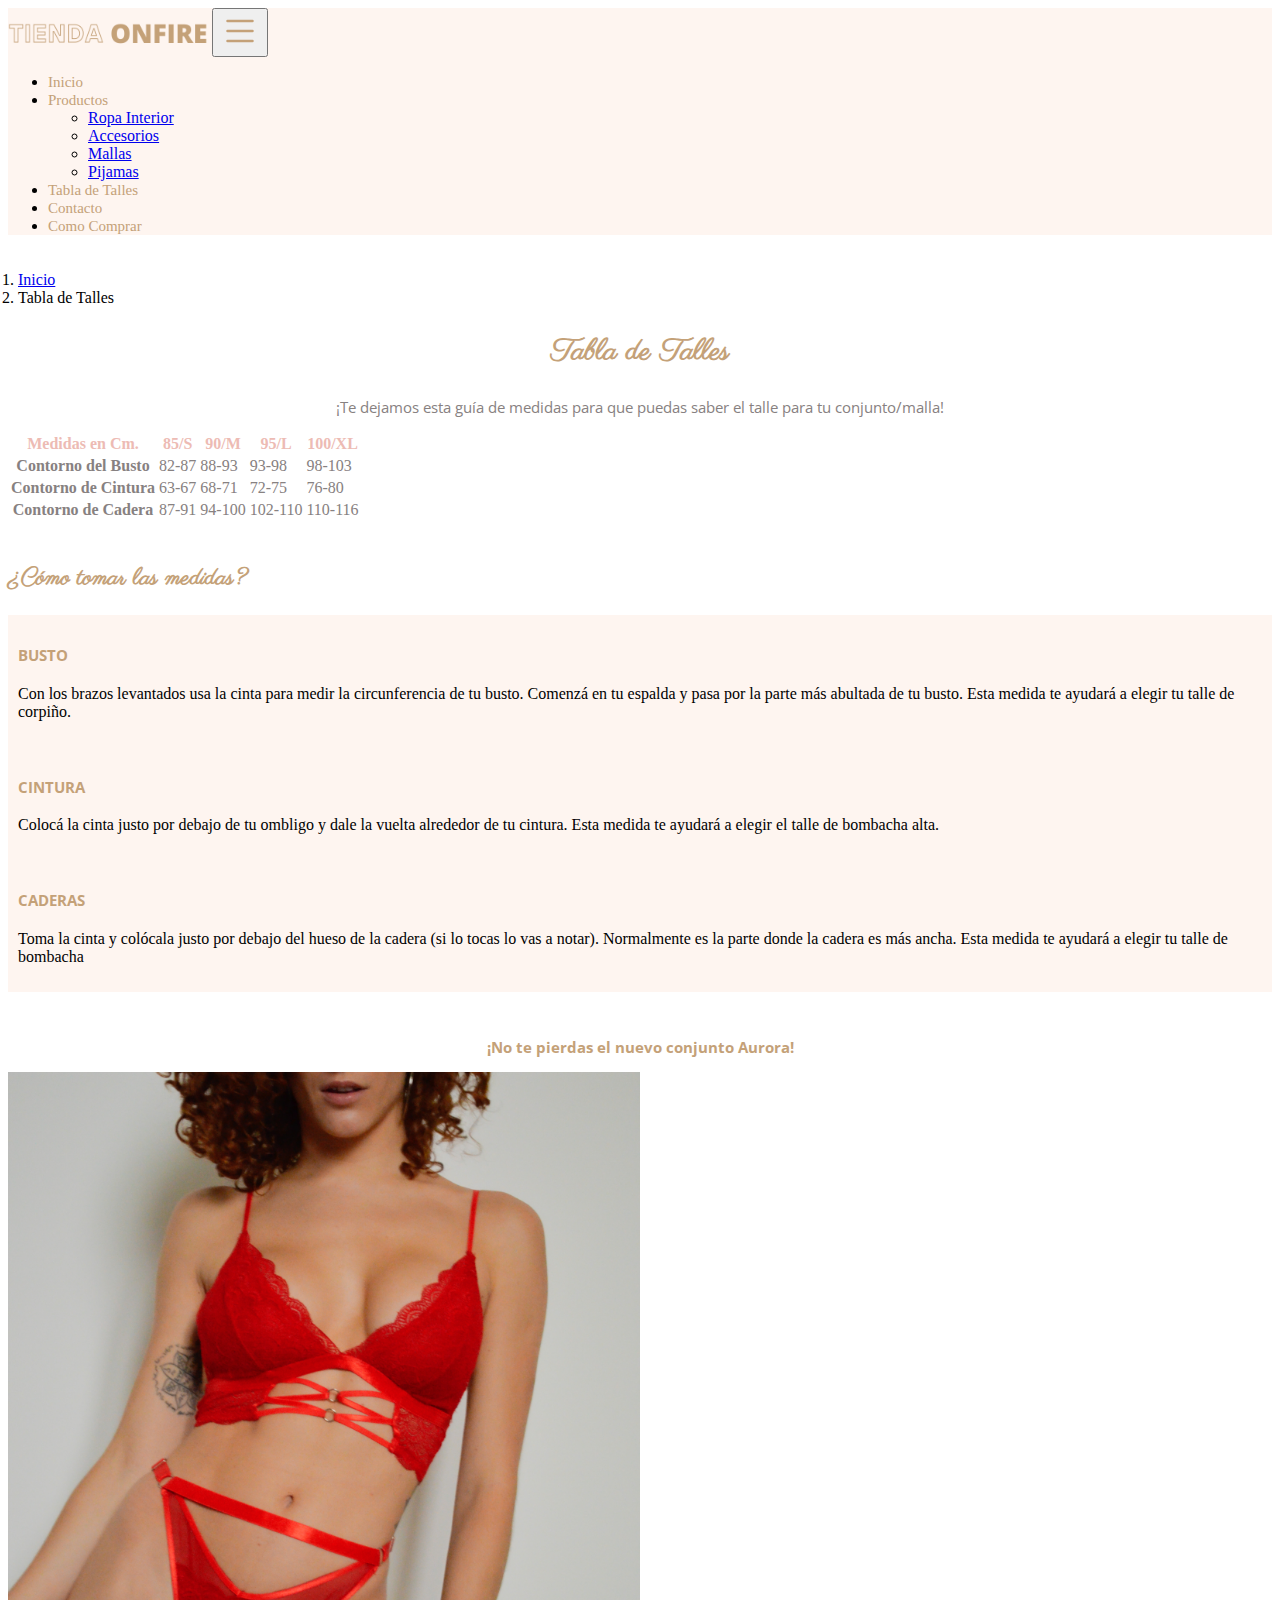
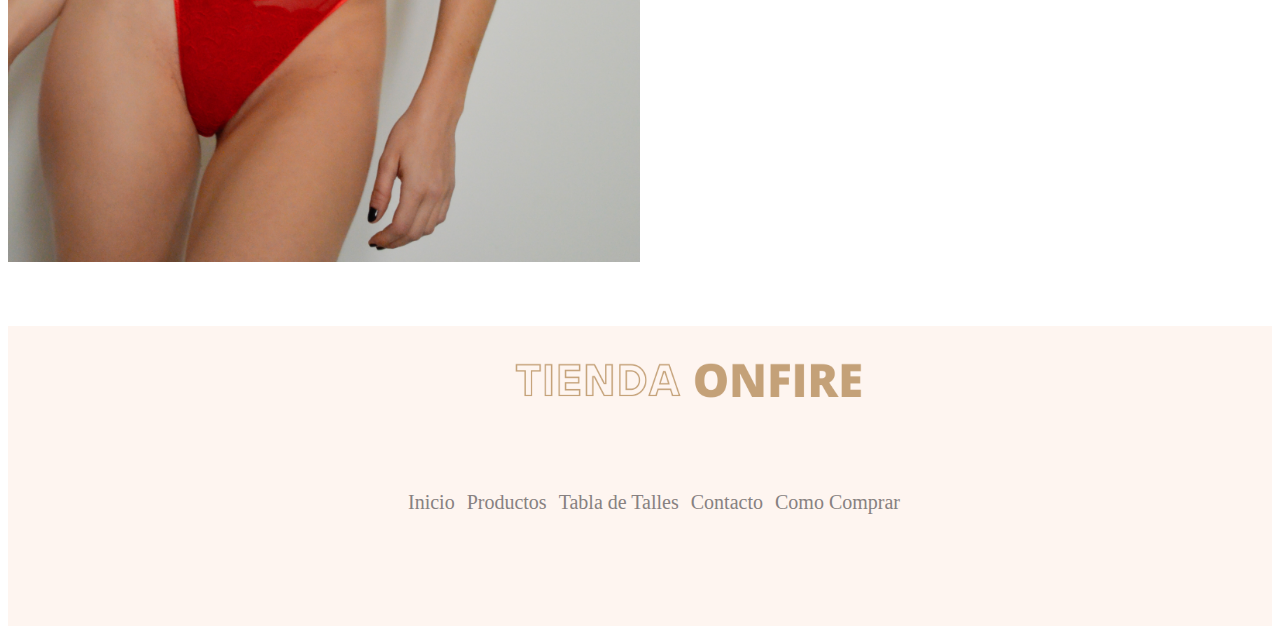
<file: secciones/tabladetalles.html>
<!DOCTYPE html>
<html lang="es">

<head>
    <meta charset="UTF-8">
    <meta http-equiv="X-UA-Compatible" content="IE=edge">
    <meta name="viewport" content="width=device-width, initial-scale=1.0">
    <title>Tabla de Talles / Siempre Para Vos</title>
    <link href="https://cdn.jsdelivr.net/npm/bootstrap@5.1.3/dist/css/bootstrap.min.css" rel="stylesheet" integrity="sha384-1BmE4kWBq78iYhFldvKuhfTAU6auU8tT94WrHftjDbrCEXSU1oBoqyl2QvZ6jIW3" crossorigin="anonymous">
    <link rel="stylesheet" href="../css/styles.css">
    <link rel="stylesheet" href="https://use.fontawesome.com/releases/v5.8.1/css/all.css" integrity="sha384-50oBUHEmvpQ+1lW4y57PTFmhCaXp0ML5d60M1M7uH2+nqUivzIebhndOJK28anvf" crossorigin="anonymous">
</head>

<style>
    @import url('https://fonts.googleapis.com/css2?family=Parisienne&display=swap');

    @import url('https://fonts.googleapis.com/css2?family=Open+Sans:wght@300&family=Parisienne&display=swap');
</style>

<body>
    <nav class="navbar navbar-expand-sm">
        <div class="container-fluid">
            <a class="navbar-brand" href="../index.html"><img src="../img/logo/01-logoTiendaonfire.png" alt=""></a>
            <button class="navbar-toggler" type="button" data-bs-toggle="collapse" data-bs-target="#collapsibleNavbar">
                <svg xmlns="http://www.w3.org/2000/svg" width="40px" height="40px" fill="currentColor"
                    class="bi bi-list" viewBox="0 0 16 16">
                    <path fill-rule="evenodd"
                        d="M2.5 12a.5.5 0 0 1 .5-.5h10a.5.5 0 0 1 0 1H3a.5.5 0 0 1-.5-.5zm0-4a.5.5 0 0 1 .5-.5h10a.5.5 0 0 1 0 1H3a.5.5 0 0 1-.5-.5zm0-4a.5.5 0 0 1 .5-.5h10a.5.5 0 0 1 0 1H3a.5.5 0 0 1-.5-.5z" />
                </svg>
            </button>
            <div class="collapse navbar-collapse" id="collapsibleNavbar">
                <ul style="align-items: center;" class="navbar-nav">
                    <li class="nav-item">
                        <a class="nav-link" href="../index.html">Inicio</a>
                    </li>
                    <li class="nav-item dropdown">
                        <a class="nav-link dropdown-toggle" href="#" role="button" data-bs-toggle="dropdown">
                            Productos
                        </a>
                        <ul class="dropdown-menu">
                            <li><a class="dropdown-item" href="/secciones/ropainterior.html">Ropa Interior</a></li>
                            <li><a class="dropdown-item" href="/secciones/accesorios.html">Accesorios</a></li>
                            <li><a class="dropdown-item" href="#">Mallas</a></li>
                            <li><a class="dropdown-item" href="#">Pijamas</a></li>
                        </ul>
                    </li>
                    <li class="nav-item">
                        <a class="nav-link" href="tabladetalles.html">Tabla de Talles</a>
                    </li>
                    <li class="nav-item">
                        <a class="nav-link" href="contacto.html">Contacto</a>
                    </li>
                    <li class="nav-item">
                        <a class="nav-link" href="comocomprar.html">Como Comprar</a>
                    </li>
                </ul>
            </div>
        </div>
    </nav>

    <ol class="breadcrumb">
        <li class="breadcrumb-item" ><a href="../index.html">Inicio</a></li>
        <li class="breadcrumb-item active" aria-current="page">Tabla de Talles</li>
    </ol>


<div class="tablaDeTalles container mt-3">
    <h2>Tabla de Talles</h2>
    <p>¡Te dejamos esta guía de medidas para que puedas saber el talle para tu conjunto/malla!</p>
    <table class="table table-hover">
        <thead>
            <tr>
                <th>Medidas en Cm.</th>
                <th>85/S</th>
                <th>90/M</th>
                <th>95/L</th>
                <th>100/XL</th>
            </tr>
        </thead>
        <tbody>
            <tr>
                <th>Contorno del Busto</th>
                <td>82-87</td>
                <td>88-93</td>
                <td>93-98</td>
                <td>98-103</td>
            </tr>
            <tr>
                <th>Contorno de Cintura</th>
                <td>63-67</td>
                <td>68-71</td>
                <td>72-75</td>
                <td>76-80</td>
            </tr>
            <tr>
                <th>Contorno de Cadera</th>
                <td>87-91</td>
                <td>94-100</td>
                <td>102-110</td>
                <td>110-116</td>
            </tr>
        </tbody>
    </table>
</div>



    <div class="consejos container">
        <h2 class="consejos__titulo--font">¿Cómo tomar las medidas?</h2>

        <div class="consejos__parrafo">
            <h4 class="subtitulo2">BUSTO</h4>
            <p>Con los brazos levantados usa la cinta para medir la circunferencia de tu busto. Comenzá en tu
                espalda y pasa por la parte más abultada de tu busto. Esta medida te ayudará a elegir tu talle de
                corpiño.</p>
        </div>

        <div class="consejos__parrafo">
            <h4 class="subtitulo2">CINTURA</h4>
            <p>Colocá la cinta justo por debajo de tu ombligo y dale la vuelta alrededor de tu cintura. Esta medida
                te ayudará a elegir el talle de bombacha alta.</p>
        </div>

        <div class="consejos__parrafo">
            <h4 class="subtitulo2">CADERAS</h4>
            <p>Toma la cinta y colócala justo por debajo del hueso de la cadera (si lo tocas lo vas a notar).
                Normalmente es la parte donde la cadera es más ancha. Esta medida te ayudará a elegir tu talle de
                bombacha</p>
        </div>

    </div>


    <div class="container anuncioIngreso">
        <h3>¡No te pierdas el nuevo conjunto Aurora!</h3>
        <img class="mx-auto d-block" src="../img/Productos/Ropa Interior/Ropainterior3.jpg" alt="" height="auto" width="50%">
    </div>

    <footer>
        <img class="mx-auto d-block" src="../img/logo/01-logoTiendaonfire.png" alt="">
        <ul class="sitemap">
            <li>
                <a href="/index.html">Inicio</a>
            </li>
            <li>
                <a href="ropainterior.html">Productos</a>
            </li>
            <li>
                <a href="tabladetalles.html">Tabla de Talles</a>
            </li>
            <li>
                <a href="contacto.html">Contacto</a>
            </li>
            <li>
                <a href="comocomprar.html">Como Comprar</a>
            </li>

        </ul>
    </footer>


    <script src="https://cdn.jsdelivr.net/npm/@popperjs/core@2.10.2/dist/umd/popper.min.js" integrity="sha384-7+zCNj/IqJ95wo16oMtfsKbZ9ccEh31eOz1HGyDuCQ6wgnyJNSYdrPa03rtR1zdB" crossorigin="anonymous"></script>
    <script src="https://cdn.jsdelivr.net/npm/bootstrap@5.1.3/dist/js/bootstrap.min.js" integrity="sha384-QJHtvGhmr9XOIpI6YVutG+2QOK9T+ZnN4kzFN1RtK3zEFEIsxhlmWl5/YESvpZ13" crossorigin="anonymous"></script>
</body>

</html>
</file>
<file: css/styles.css>
@charset "UTF-8";
/*Variables*/
/* Inicio */
/* --------- Menú Navegable --------- */
nav {
  background-color: #FEF5F0;
}

.navbar-brand img {
  width: 250px;
}

.navbar-toggler svg {
  color: #C4A178;
}

.nav-link {
  text-decoration: none;
  color: #C4A178;
  font-size: 20px;
  margin-bottom: 15px;
}

.nav-link:hover {
  color: #878181;
}

.portada1 img {
  width: 90%;
  height: 230px;
  margin-left: 5%;
  margin-top: 30px;
}

.categoriasContainer {
  background-color: #FEF5F0;
  margin-top: 30px;
  margin-bottom: 80px;
}

.categoriasContainer h2 {
  font-family: 'Parisienne', cursive;
  color: #C4A178;
  font-size: 30px;
  padding-top: 30px;
  text-align: center;
}

.categoriasContainer .categoria {
  display: -webkit-box;
  display: -ms-flexbox;
  display: flex;
  -webkit-box-orient: vertical;
  -webkit-box-direction: normal;
      -ms-flex-direction: column;
          flex-direction: column;
  -webkit-box-pack: center;
      -ms-flex-pack: center;
          justify-content: center;
  -webkit-box-align: center;
      -ms-flex-align: center;
          align-items: center;
  padding-bottom: 30px;
  padding-top: 30px;
  -webkit-transition: all 1s;
  transition: all 1s;
}

.categoriasContainer .categoria img {
  width: 70%;
  height: 400px;
}

.categoriasContainer .categoria h3 {
  font-family: 'Open Sans', sans-serif;
  color: #EDBBB4;
}

.categoria:hover {
  -webkit-transform: scale(1.1);
          transform: scale(1.1);
  -webkit-transition: all 1s;
  transition: all 1s;
}

.contenedorProductosDestacados {
  background-color: #FEF5F0;
  margin-top: 80px;
}

.contenedorProductosDestacados h2 {
  font-family: 'Parisienne', cursive;
  color: #C4A178;
  font-size: 30px;
  padding-top: 30px;
  text-align: center;
}

.contenedorProductosDestacados .productosD {
  display: -ms-grid;
  display: grid;
  -ms-grid-columns: 1fr 1fr 1fr;
      grid-template-columns: 1fr 1fr 1fr;
  gap: 10px;
}

.contenedorProductosDestacados .productosD .caja {
  margin-bottom: 30px;
}

.contenedorProductosDestacados .productosD .caja img {
  width: 130px;
  height: 230px;
}

.contenedorProductosDestacados .productosD .caja button {
  width: 120px;
  background-color: #EDBBB4;
  color: white;
  border: 3px #878181;
  margin-top: 20px;
}

.portadasFinales {
  margin-top: 60px;
}

.portadasFinales .portadaFinal1 img {
  width: 180px;
  height: 259px;
  margin-left: 20px;
}

.portadasFinales .portadaFinal1 p {
  text-align: left;
  margin-left: 50px;
  font-family: 'Open Sans', sans-serif;
  color: #C4A178;
}

.portadasFinales .portadaFinal2 img {
  padding-top: 30px;
  width: 180px;
  height: 259px;
  margin-left: 190px;
}

.portadasFinales .portadaFinal2 p {
  text-align: right;
  font-family: 'Open Sans', sans-serif;
  color: #C4A178;
}

.redSocial {
  margin-top: 40px;
  background-color: #EDBBB4;
}

.redSocial h2 {
  padding-top: 20px;
  font-size: 30px;
  color: #FEF5F0;
  font-family: 'Parisienne', cursive;
  text-align: center;
}

.redSocial p {
  text-align: center;
  font: #878181 8px;
  opacity: 50%;
  padding-bottom: 20px;
}

.igIcon {
  font-size: 50px;
  color: #FEF5F0;
  margin-left: 45%;
}

.anuncioIngreso h3 {
  font-family: 'Open Sans', sans-serif;
  font-size: 15px;
  padding-top: 30px;
  text-align: center;
  color: #C4A178;
}

.portada2 img {
  width: 90%;
  height: 230px;
  margin-left: 5%;
  margin-top: 10px;
}

footer {
  background-color: #FEF5F0;
  margin-top: 60px;
  height: 200px;
}

footer img {
  width: 250px;
  margin-left: 25%;
  padding-bottom: 30px;
  padding-top: 20px;
}

footer .sitemap {
  list-style: none;
  display: -webkit-box;
  display: -ms-flexbox;
  display: flex;
  -webkit-box-pack: center;
      -ms-flex-pack: center;
          justify-content: center;
  -webkit-box-align: center;
      -ms-flex-align: center;
          align-items: center;
}

footer .sitemap li {
  display: inline-block;
  position: relative;
}

footer .sitemap li a {
  display: block;
  text-decoration: none;
  color: #878181;
  padding-right: 12px;
  font-size: 13px;
}

@media (min-width: 576px) {
  .navbar-brand img {
    width: 200px;
  }
  .nav-link {
    font-size: 15px;
    margin-bottom: 15px;
  }
  footer .sitemap li a {
    font-size: 20px;
  }
}

@media (min-width: 1000px) {
  .portada1 img {
    width: 90%;
    height: 500px;
    margin-left: 5%;
    margin-top: 30px;
  }
  .categoriasContainer .categoria img {
    height: 900px;
  }
  .contenedorProductosDestacados .productosD .caja img {
    width: 250px;
    height: 350px;
  }
  .portadasFinales .portadaFinal1 img {
    width: 250px;
    height: 400px;
  }
  .portadasFinales .portadaFinal2 img {
    width: 250px;
    height: 400px;
  }
  .contenedorCat {
    display: -ms-grid;
    display: grid;
    -ms-grid-columns: 1fr 1fr;
        grid-template-columns: 1fr 1fr;
    -ms-grid-rows: 1fr 1fr;
        grid-template-rows: 1fr 1fr;
  }
  .contenedorCat .categoria img {
    padding-top: 20px;
    width: 500px;
    height: 600px;
  }
  .contenedorProductosDestacados {
    height: 700px;
  }
  .contenedorProductosDestacados .productosD .caja img {
    width: 400px;
    height: 500px;
    padding-top: 40px;
  }
  .contenedorProductosDestacados .productosD .caja button {
    margin-left: 140px;
  }
  .portadasFinales .portadaFinal1 img {
    width: 400px;
    height: 600px;
    margin-left: 100px;
  }
  .portadasFinales .portadaFinal1 p {
    margin-left: 250px;
  }
  .portadasFinales .portadaFinal2 img {
    width: 400px;
    height: 600px;
    margin-left: 400px;
  }
  .portadasFinales .portadaFinal2 p {
    text-align: center;
  }
  .redSocial {
    margin-top: 80px;
    height: 300px;
    margin-bottom: 40px;
  }
  .igIcon {
    font-size: 80px;
    color: #FEF5F0;
    margin-left: 48%;
    padding-top: 40px;
  }
  .anuncioIngreso .portada2 img {
    width: 90%;
    height: 530px;
    margin-left: 5%;
    margin-top: 10px;
  }
  footer {
    height: 300px;
  }
  footer img {
    width: 350px;
    margin-left: 40%;
  }
  footer .sitemap {
    padding-top: 30px;
    -webkit-box-align: center;
        -ms-flex-align: center;
            align-items: center;
    -webkit-box-pack: center;
        -ms-flex-pack: center;
            justify-content: center;
  }
  footer .sitemap li a:hover {
    color: #C4A178;
  }
}

/*----------ROPA INTERIOR-----------*/
.breadcrumb {
  padding-top: 20px;
  padding-left: 10px;
}

.carousel {
  width: 90%;
}

.tituloRopaInt {
  font-size: 30px;
  color: #C4A178;
  font-family: "Parisienne", cursive;
  text-align: center;
  padding-top: 30px;
}

.contenedorRopaInterior {
  background-color: #FEF5F0;
}

.contenedorRopaInterior .productoInterior {
  padding-top: 40px;
}

.contenedorRopaInterior .productoInterior img {
  width: 80%;
  height: auto;
  margin-left: 10%;
}

.contenedorRopaInterior .productoInterior p {
  color: #878181;
  font-family: "Open Sans", sans-serif;
  font-size: 16px;
  text-align: center;
  padding-top: 10px;
}

.contenedorRopaInterior .productoInterior strong {
  margin-left: 45%;
  color: #878181;
}

/*Tablet*/
@media (min-width: 576px) {
  .navbar-brand img {
    width: 200px;
  }
  .nav-link {
    font-size: 15px;
    margin-bottom: 15px;
  }
  footer .sitemap li a {
    font-size: 20px;
  }
}

/*Computadora*/
@media (min-width: 1000px) {
  footer {
    height: 300px;
  }
  footer img {
    width: 350px;
    margin-left: 40%;
  }
  footer .sitemap {
    padding-top: 30px;
    -webkit-box-align: center;
        -ms-flex-align: center;
            align-items: center;
    -webkit-box-pack: center;
        -ms-flex-pack: center;
            justify-content: center;
  }
  footer .sitemap li a:hover {
    color: #C4A178;
  }
  .contenedorRopaInterior {
    display: -ms-grid;
    display: grid;
    -ms-grid-columns: 1fr 1fr 1fr;
        grid-template-columns: 1fr 1fr 1fr;
  }
  .contenedorRopaInterior .productoInterior img {
    height: 500px;
  }
}

/*Tabla de Talles*/
.tablaDeTalles h2 {
  font-size: 30px;
  font-family: "Parisienne", cursive;
  color: #C4A178;
  text-align: center;
}

.tablaDeTalles p {
  font-family: "Open Sans", sans-serif;
  color: #878181;
  font-size: 15px;
  text-align: center;
}

.tablaDeTalles .table {
  margin-bottom: 40px;
}

.tablaDeTalles .table thead tr th {
  color: #EDBBB4;
}

.tablaDeTalles .table tbody tr th {
  color: #878181;
}

.tablaDeTalles .table td {
  color: #878181;
}

/*Consejos / Tabla de Talles*/
.consejos .consejos__titulo--font {
  font-family: "Parisienne", cursive;
  color: #C4A178;
}

.consejos .consejos__parrafo {
  background-color: #FEF5F0;
  padding: 10px;
}

.consejos .consejos__parrafo .subtitulo2 {
  font-family: "Open Sans", sans-serif;
  font-size: 15px;
  color: #C4A178;
}

/*Formulario de Registro*/
.btn {
  background-color: #EDBBB4;
  color: white;
}

/*Caja de Comentarios*/
.comentarios {
  padding-top: 50px;
}

.comentarios h2 {
  font-family: "Open Sans", sans-serif;
  color: #C4A178;
}

.comentarios p {
  font-family: "Open Sans", sans-serif;
  color: #878181;
}

/*Carousel-Mobile*/
@media (min-width: 1000px) {
  .carousel-mobile {
    display: none;
  }
}

@media (max-width: 999px) {
  .carousel-compu {
    display: none;
  }
}

/*Frase*/
.frase1 {
  padding: 20px;
  margin-top: 30px;
  font-family: "Parisienne", cursive;
  color: #C4A178;
  font-size: 25px;
}

.fraseFinal {
  color: #C4A178;
  font-family: "Parisienne", cursive;
  font-size: 30px;
  text-align: center;
  margin-top: 10px;
}
/*# sourceMappingURL=styles.css.map */
</file>
